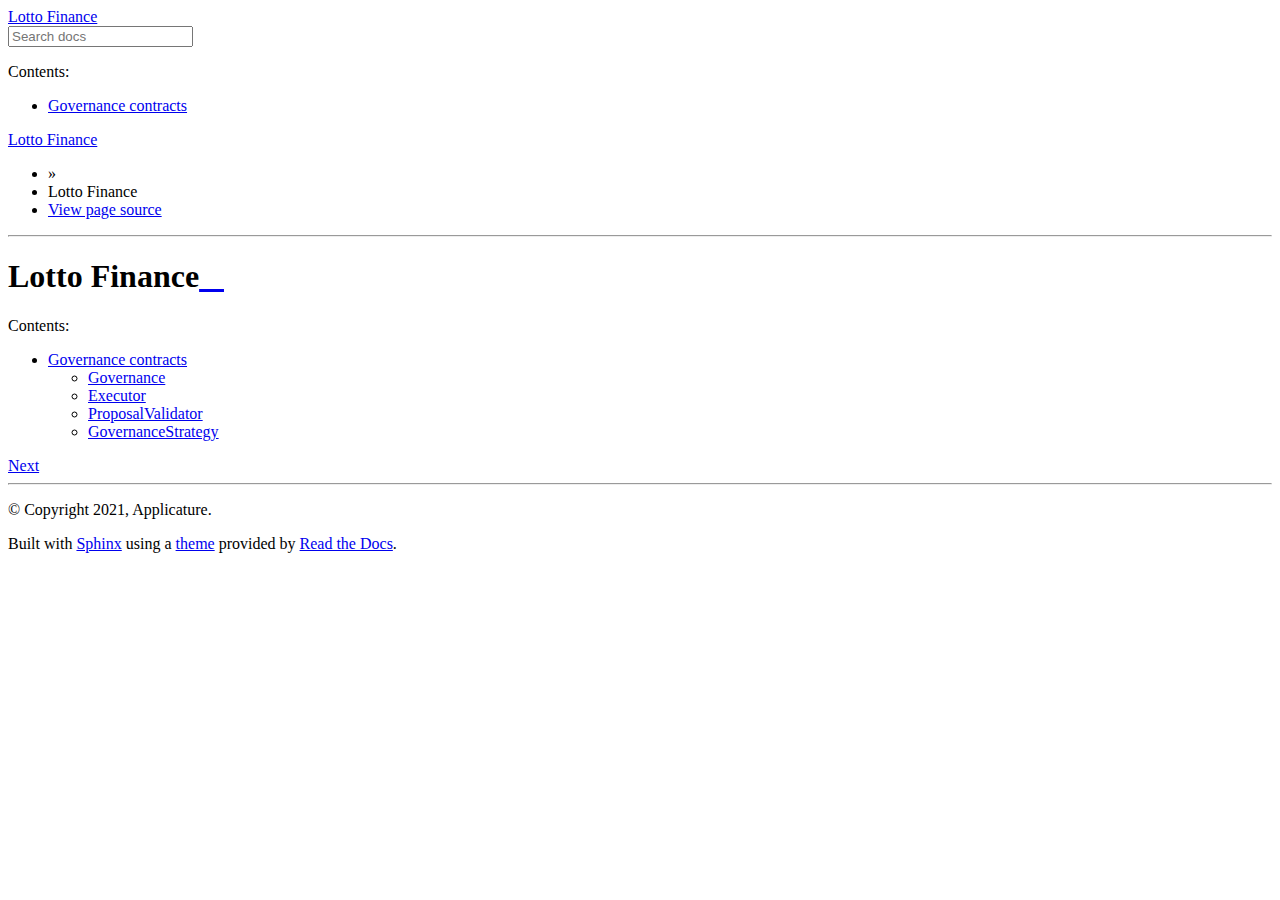
<file: index.html>
<!DOCTYPE html>
<html class="writer-html5" lang="en" >
<head>
  <meta charset="utf-8" /><meta name="generator" content="Docutils 0.17.1: http://docutils.sourceforge.net/" />

  <meta name="viewport" content="width=device-width, initial-scale=1.0" />
  <title>Lotto Finance &mdash; Lotto Finance  documentation</title>
      <link rel="stylesheet" href="https://github.com/tkhristina/docs/_static/pygments.css" type="text/css" />
      <link rel="stylesheet" href="https://github.com/tkhristina/docs/_static/css/theme.css" type="text/css" />
      <link rel="stylesheet" href="https://github.com/tkhristina/docs/_static/extraStyles.css" type="text/css" />
  <!--[if lt IE 9]>
    <script src="https://github.com/tkhristina/docs/_static/js/html5shiv.min.js"></script>
  <![endif]-->
  
        <script data-url_root="./" id="documentation_options" src="https://github.com/tkhristina/docs/_static/documentation_options.js"></script>
        <script src="https://github.com/tkhristina/docs/_static/jquery.js"></script>
        <script src="https://github.com/tkhristina/docs/_static/underscore.js"></script>
        <script src="https://github.com/tkhristina/docs/_static/doctools.js"></script>
    <script src="https://github.com/tkhristina/docs/_static/js/theme.js"></script>
    <link rel="index" title="Index" href="genindex.html" />
    <link rel="search" title="Search" href="search.html" />
    <link rel="next" title="Governance contracts" href="governance.html" /> 
</head>

<body class="wy-body-for-nav"> 
  <div class="wy-grid-for-nav">
    <nav data-toggle="wy-nav-shift" class="wy-nav-side">
      <div class="wy-side-scroll">
        <div class="wy-side-nav-search" >
            <a href="#" class="icon icon-home"> Lotto Finance
          </a>
<div role="search">
  <form id="rtd-search-form" class="wy-form" action="search.html" method="get">
    <input type="text" name="q" placeholder="Search docs" />
    <input type="hidden" name="check_keywords" value="yes" />
    <input type="hidden" name="area" value="default" />
  </form>
</div>
        </div><div class="wy-menu wy-menu-vertical" data-spy="affix" role="navigation" aria-label="Navigation menu">
              <p class="caption" role="heading"><span class="caption-text">Contents:</span></p>
<ul>
<li class="toctree-l1"><a class="reference internal" href="governance.html">Governance contracts</a></li>
</ul>

        </div>
      </div>
    </nav>

    <section data-toggle="wy-nav-shift" class="wy-nav-content-wrap"><nav class="wy-nav-top" aria-label="Mobile navigation menu" >
          <i data-toggle="wy-nav-top" class="fa fa-bars"></i>
          <a href="#">Lotto Finance</a>
      </nav>

      <div class="wy-nav-content">
        <div class="rst-content">
          <div role="navigation" aria-label="Page navigation">
  <ul class="wy-breadcrumbs">
      <li><a href="#" class="icon icon-home"></a> &raquo;</li>
      <li>Lotto Finance</li>
      <li class="wy-breadcrumbs-aside">
            <a href="_sources/index.rst.txt" rel="nofollow"> View page source</a>
      </li>
  </ul>
  <hr/>
</div>
          <div role="main" class="document" itemscope="itemscope" itemtype="http://schema.org/Article">
           <div itemprop="articleBody">
             
  <section id="lotto-finance">
<h1>Lotto Finance<a class="headerlink" href="#lotto-finance" title="Permalink to this headline"></a></h1>
<div class="toctree-wrapper compound">
<p class="caption" role="heading"><span class="caption-text">Contents:</span></p>
<ul>
<li class="toctree-l1"><a class="reference internal" href="governance.html">Governance contracts</a><ul>
<li class="toctree-l2"><a class="reference internal" href="governance.html#governance">Governance</a></li>
<li class="toctree-l2"><a class="reference internal" href="governance.html#executor">Executor</a></li>
<li class="toctree-l2"><a class="reference internal" href="governance.html#proposalvalidator">ProposalValidator</a></li>
<li class="toctree-l2"><a class="reference internal" href="governance.html#governancestrategy">GovernanceStrategy</a></li>
</ul>
</li>
</ul>
</div>
</section>


           </div>
          </div>
          <footer><div class="rst-footer-buttons" role="navigation" aria-label="Footer">
        <a href="governance.html" class="btn btn-neutral float-right" title="Governance contracts" accesskey="n" rel="next">Next <span class="fa fa-arrow-circle-right" aria-hidden="true"></span></a>
    </div>

  <hr/>

  <div role="contentinfo">
    <p>&#169; Copyright 2021, Applicature.</p>
  </div>

  Built with <a href="https://www.sphinx-doc.org/">Sphinx</a> using a
    <a href="https://github.com/readthedocs/sphinx_rtd_theme">theme</a>
    provided by <a href="https://readthedocs.org">Read the Docs</a>.
   

</footer>
        </div>
      </div>
    </section>
  </div>
  <script>
      jQuery(function () {
          SphinxRtdTheme.Navigation.enable(true);
      });
  </script> 

</body>
</html>
</file>
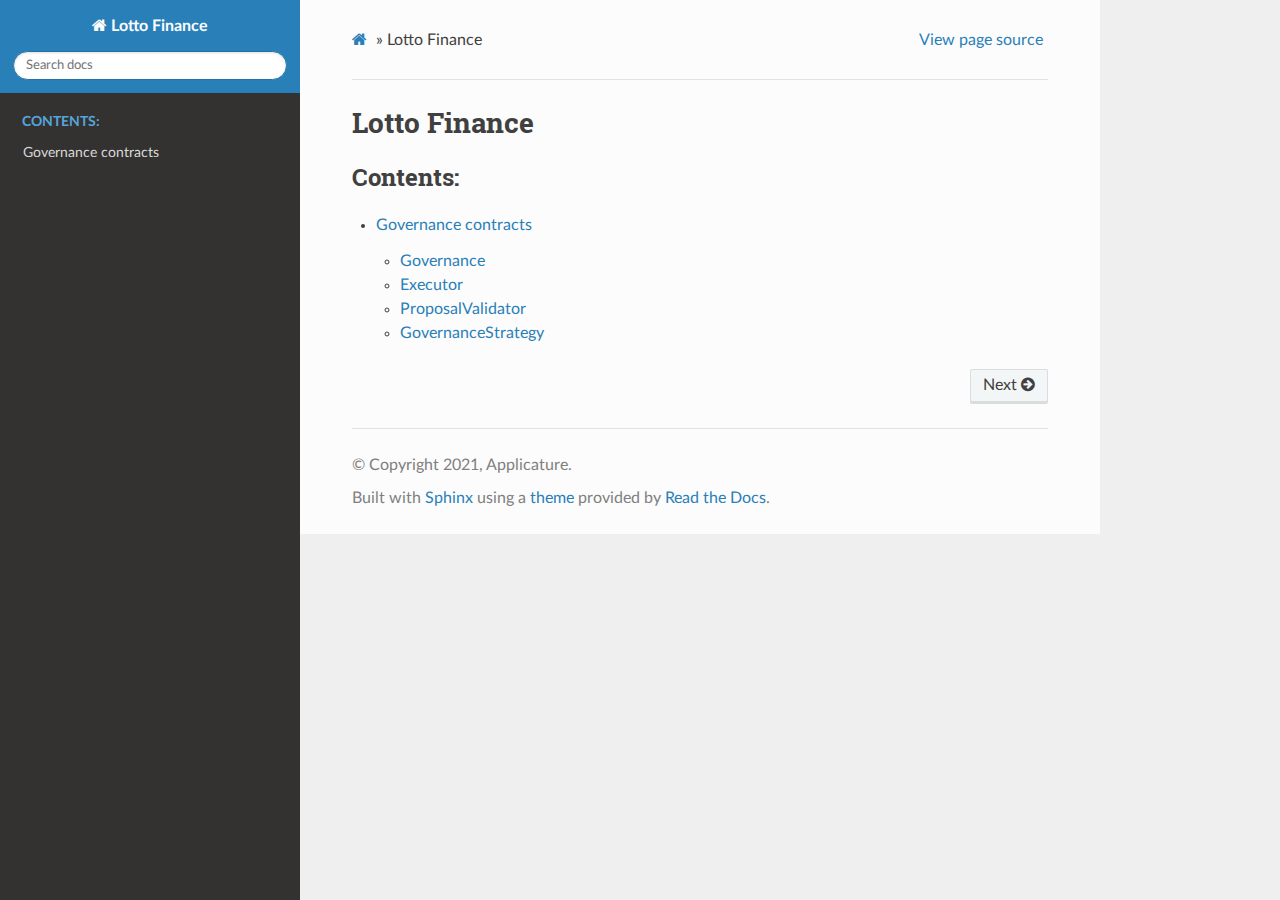
<file: docs/index.html>
<!DOCTYPE html>
<html class="writer-html5" lang="en">

<head>
    <meta charset="utf-8" />
    <meta name="generator" content="Docutils 0.17.1: http://docutils.sourceforge.net/" />

    <meta name="viewport" content="width=device-width, initial-scale=1.0" />
    <title>Lotto Finance &mdash; Lotto Finance documentation</title>
    <link rel="stylesheet" href="_static/pygments.css" type="text/css" />
    <link rel="stylesheet" href="_static/css/theme.css" type="text/css" />
    <link rel="stylesheet" href="_static/css/extraStyles.css" type="text/css" />
    <!--[if lt IE 9]>
    <script src="_static/js/html5shiv.min.js"></script>
  <![endif]-->

    <script data-url_root="./" id="documentation_options" src="_static/documentation_options.js"></script>
    <script src="_static/jquery.js"></script>
    <script src="_static/underscore.js"></script>
    <script src="_static/doctools.js"></script>
    <script src="_static/js/theme.js"></script>
    <link rel="index" title="Index" href="genindex.html" />
    <link rel="search" title="Search" href="search.html" />
    <link rel="next" title="Governance contracts" href="governance.html" />
</head>

<body class="wy-body-for-nav">
    <div class="wy-grid-for-nav">
        <nav data-toggle="wy-nav-shift" class="wy-nav-side">
            <div class="wy-side-scroll">
                <div class="wy-side-nav-search">
                    <a href="#" class="icon icon-home"> Lotto Finance
          </a>
                    <div role="search">
                        <form id="rtd-search-form" class="wy-form" action="search.html" method="get">
                            <input type="text" name="q" placeholder="Search docs" />
                            <input type="hidden" name="check_keywords" value="yes" />
                            <input type="hidden" name="area" value="default" />
                        </form>
                    </div>
                </div>
                <div class="wy-menu wy-menu-vertical" data-spy="affix" role="navigation" aria-label="Navigation menu">
                    <p class="caption" role="heading"><span class="caption-text">Contents:</span></p>
                    <ul>
                        <li class="toctree-l1"><a class="reference internal" href="governance.html">Governance contracts</a></li>
                    </ul>

                </div>
            </div>
        </nav>

        <section data-toggle="wy-nav-shift" class="wy-nav-content-wrap">
            <nav class="wy-nav-top" aria-label="Mobile navigation menu">
                <i data-toggle="wy-nav-top" class="fa fa-bars"></i>
                <a href="#">Lotto Finance</a>
            </nav>

            <div class="wy-nav-content">
                <div class="rst-content">
                    <div role="navigation" aria-label="Page navigation">
                        <ul class="wy-breadcrumbs">
                            <li>
                                <a href="#" class="icon icon-home"></a> &raquo;</li>
                            <li>Lotto Finance</li>
                            <li class="wy-breadcrumbs-aside">
                                <a href="_sources/index.rst.txt" rel="nofollow"> View page source</a>
                            </li>
                        </ul>
                        <hr/>
                    </div>
                    <div role="main" class="document" itemscope="itemscope" itemtype="http://schema.org/Article">
                        <div itemprop="articleBody">

                            <section id="lotto-finance">
                                <h1>Lotto Finance<a class="headerlink" href="#lotto-finance" title="Permalink to this headline"></a></h1>
                                <div class="toctree-wrapper compound">
                                    <p class="caption" role="heading"><span class="caption-text">Contents:</span></p>
                                    <ul>
                                        <li class="toctree-l1"><a class="reference internal" href="governance.html">Governance contracts</a>
                                            <ul>
                                                <li class="toctree-l2"><a class="reference internal" href="governance.html#governance">Governance</a></li>
                                                <li class="toctree-l2"><a class="reference internal" href="governance.html#executor">Executor</a></li>
                                                <li class="toctree-l2"><a class="reference internal" href="governance.html#proposalvalidator">ProposalValidator</a></li>
                                                <li class="toctree-l2"><a class="reference internal" href="governance.html#governancestrategy">GovernanceStrategy</a></li>
                                            </ul>
                                        </li>
                                    </ul>
                                </div>
                            </section>


                        </div>
                    </div>
                    <footer>
                        <div class="rst-footer-buttons" role="navigation" aria-label="Footer">
                            <a href="governance.html" class="btn btn-neutral float-right" title="Governance contracts" accesskey="n" rel="next">Next <span class="fa fa-arrow-circle-right" aria-hidden="true"></span></a>
                        </div>

                        <hr/>

                        <div role="contentinfo">
                            <p>&#169; Copyright 2021, Applicature.</p>
                        </div>

                        Built with <a href="https://www.sphinx-doc.org/">Sphinx</a> using a
                        <a href="https://github.com/readthedocs/sphinx_rtd_theme">theme</a> provided by <a href="https://readthedocs.org">Read the Docs</a>.


                    </footer>
                </div>
            </div>
        </section>
    </div>
    <script>
        jQuery(function() {
            SphinxRtdTheme.Navigation.enable(true);
        });
    </script>

</body>

</html>
</file>
<file: docs/_static/pygments.css>
pre { line-height: 125%; }
td.linenos .normal { color: inherit; background-color: transparent; padding-left: 5px; padding-right: 5px; }
span.linenos { color: inherit; background-color: transparent; padding-left: 5px; padding-right: 5px; }
td.linenos .special { color: #000000; background-color: #ffffc0; padding-left: 5px; padding-right: 5px; }
span.linenos.special { color: #000000; background-color: #ffffc0; padding-left: 5px; padding-right: 5px; }
.highlight .hll { background-color: #ffffcc }
.highlight { background: #f8f8f8; }
.highlight .c { color: #408080; font-style: italic } /* Comment */
.highlight .err { border: 1px solid #FF0000 } /* Error */
.highlight .k { color: #008000; font-weight: bold } /* Keyword */
.highlight .o { color: #666666 } /* Operator */
.highlight .ch { color: #408080; font-style: italic } /* Comment.Hashbang */
.highlight .cm { color: #408080; font-style: italic } /* Comment.Multiline */
.highlight .cp { color: #BC7A00 } /* Comment.Preproc */
.highlight .cpf { color: #408080; font-style: italic } /* Comment.PreprocFile */
.highlight .c1 { color: #408080; font-style: italic } /* Comment.Single */
.highlight .cs { color: #408080; font-style: italic } /* Comment.Special */
.highlight .gd { color: #A00000 } /* Generic.Deleted */
.highlight .ge { font-style: italic } /* Generic.Emph */
.highlight .gr { color: #FF0000 } /* Generic.Error */
.highlight .gh { color: #000080; font-weight: bold } /* Generic.Heading */
.highlight .gi { color: #00A000 } /* Generic.Inserted */
.highlight .go { color: #888888 } /* Generic.Output */
.highlight .gp { color: #000080; font-weight: bold } /* Generic.Prompt */
.highlight .gs { font-weight: bold } /* Generic.Strong */
.highlight .gu { color: #800080; font-weight: bold } /* Generic.Subheading */
.highlight .gt { color: #0044DD } /* Generic.Traceback */
.highlight .kc { color: #008000; font-weight: bold } /* Keyword.Constant */
.highlight .kd { color: #008000; font-weight: bold } /* Keyword.Declaration */
.highlight .kn { color: #008000; font-weight: bold } /* Keyword.Namespace */
.highlight .kp { color: #008000 } /* Keyword.Pseudo */
.highlight .kr { color: #008000; font-weight: bold } /* Keyword.Reserved */
.highlight .kt { color: #B00040 } /* Keyword.Type */
.highlight .m { color: #666666 } /* Literal.Number */
.highlight .s { color: #BA2121 } /* Literal.String */
.highlight .na { color: #7D9029 } /* Name.Attribute */
.highlight .nb { color: #008000 } /* Name.Builtin */
.highlight .nc { color: #0000FF; font-weight: bold } /* Name.Class */
.highlight .no { color: #880000 } /* Name.Constant */
.highlight .nd { color: #AA22FF } /* Name.Decorator */
.highlight .ni { color: #999999; font-weight: bold } /* Name.Entity */
.highlight .ne { color: #D2413A; font-weight: bold } /* Name.Exception */
.highlight .nf { color: #0000FF } /* Name.Function */
.highlight .nl { color: #A0A000 } /* Name.Label */
.highlight .nn { color: #0000FF; font-weight: bold } /* Name.Namespace */
.highlight .nt { color: #008000; font-weight: bold } /* Name.Tag */
.highlight .nv { color: #19177C } /* Name.Variable */
.highlight .ow { color: #AA22FF; font-weight: bold } /* Operator.Word */
.highlight .w { color: #bbbbbb } /* Text.Whitespace */
.highlight .mb { color: #666666 } /* Literal.Number.Bin */
.highlight .mf { color: #666666 } /* Literal.Number.Float */
.highlight .mh { color: #666666 } /* Literal.Number.Hex */
.highlight .mi { color: #666666 } /* Literal.Number.Integer */
.highlight .mo { color: #666666 } /* Literal.Number.Oct */
.highlight .sa { color: #BA2121 } /* Literal.String.Affix */
.highlight .sb { color: #BA2121 } /* Literal.String.Backtick */
.highlight .sc { color: #BA2121 } /* Literal.String.Char */
.highlight .dl { color: #BA2121 } /* Literal.String.Delimiter */
.highlight .sd { color: #BA2121; font-style: italic } /* Literal.String.Doc */
.highlight .s2 { color: #BA2121 } /* Literal.String.Double */
.highlight .se { color: #BB6622; font-weight: bold } /* Literal.String.Escape */
.highlight .sh { color: #BA2121 } /* Literal.String.Heredoc */
.highlight .si { color: #BB6688; font-weight: bold } /* Literal.String.Interpol */
.highlight .sx { color: #008000 } /* Literal.String.Other */
.highlight .sr { color: #BB6688 } /* Literal.String.Regex */
.highlight .s1 { color: #BA2121 } /* Literal.String.Single */
.highlight .ss { color: #19177C } /* Literal.String.Symbol */
.highlight .bp { color: #008000 } /* Name.Builtin.Pseudo */
.highlight .fm { color: #0000FF } /* Name.Function.Magic */
.highlight .vc { color: #19177C } /* Name.Variable.Class */
.highlight .vg { color: #19177C } /* Name.Variable.Global */
.highlight .vi { color: #19177C } /* Name.Variable.Instance */
.highlight .vm { color: #19177C } /* Name.Variable.Magic */
.highlight .il { color: #666666 } /* Literal.Number.Integer.Long */
</file>
<file: docs/_static/css/theme.css>
html{box-sizing:border-box}*,:after,:before{box-sizing:inherit}article,aside,details,figcaption,figure,footer,header,hgroup,nav,section{display:block}audio,canvas,video{display:inline-block;*display:inline;*zoom:1}[hidden],audio:not([controls]){display:none}*{-webkit-box-sizing:border-box;-moz-box-sizing:border-box;box-sizing:border-box}html{font-size:100%;-webkit-text-size-adjust:100%;-ms-text-size-adjust:100%}body{margin:0}a:active,a:hover{outline:0}abbr[title]{border-bottom:1px dotted}b,strong{font-weight:700}blockquote{margin:0}dfn{font-style:italic}ins{background:#ff9;text-decoration:none}ins,mark{color:#000}mark{background:#ff0;font-style:italic;font-weight:700}.rst-content code,.rst-content tt,code,kbd,pre,samp{font-family:monospace,serif;_font-family:courier new,monospace;font-size:1em}pre{white-space:pre}q{quotes:none}q:after,q:before{content:"";content:none}small{font-size:85%}sub,sup{font-size:75%;line-height:0;position:relative;vertical-align:baseline}sup{top:-.5em}sub{bottom:-.25em}dl,ol,ul{margin:0;padding:0;list-style:none;list-style-image:none}li{list-style:none}dd{margin:0}img{border:0;-ms-interpolation-mode:bicubic;vertical-align:middle;max-width:100%}svg:not(:root){overflow:hidden}figure,form{margin:0}label{cursor:pointer}button,input,select,textarea{font-size:100%;margin:0;vertical-align:baseline;*vertical-align:middle}button,input{line-height:normal}button,input[type=button],input[type=reset],input[type=submit]{cursor:pointer;-webkit-appearance:button;*overflow:visible}button[disabled],input[disabled]{cursor:default}input[type=search]{-webkit-appearance:textfield;-moz-box-sizing:content-box;-webkit-box-sizing:content-box;box-sizing:content-box}textarea{resize:vertical}table{border-collapse:collapse;border-spacing:0}td{vertical-align:top}.chromeframe{margin:.2em 0;background:#ccc;color:#000;padding:.2em 0}.ir{display:block;border:0;text-indent:-999em;overflow:hidden;background-color:transparent;background-repeat:no-repeat;text-align:left;direction:ltr;*line-height:0}.ir br{display:none}.hidden{display:none!important;visibility:hidden}.visuallyhidden{border:0;clip:rect(0 0 0 0);height:1px;margin:-1px;overflow:hidden;padding:0;position:absolute;width:1px}.visuallyhidden.focusable:active,.visuallyhidden.focusable:focus{clip:auto;height:auto;margin:0;overflow:visible;position:static;width:auto}.invisible{visibility:hidden}.relative{position:relative}big,small{font-size:100%}@media print{body,html,section{background:none!important}*{box-shadow:none!important;text-shadow:none!important;filter:none!important;-ms-filter:none!important}a,a:visited{text-decoration:underline}.ir a:after,a[href^="#"]:after,a[href^="javascript:"]:after{content:""}blockquote,pre{page-break-inside:avoid}thead{display:table-header-group}img,tr{page-break-inside:avoid}img{max-width:100%!important}@page{margin:.5cm}.rst-content .toctree-wrapper>p.caption,h2,h3,p{orphans:3;widows:3}.rst-content .toctree-wrapper>p.caption,h2,h3{page-break-after:avoid}}.btn,.fa:before,.icon:before,.rst-content .admonition,.rst-content .admonition-title:before,.rst-content .admonition-todo,.rst-content .attention,.rst-content .caution,.rst-content .code-block-caption .headerlink:before,.rst-content .danger,.rst-content .eqno .headerlink:before,.rst-content .error,.rst-content .hint,.rst-content .important,.rst-content .note,.rst-content .seealso,.rst-content .tip,.rst-content .warning,.rst-content code.download span:first-child:before,.rst-content dl dt .headerlink:before,.rst-content h1 .headerlink:before,.rst-content h2 .headerlink:before,.rst-content h3 .headerlink:before,.rst-content h4 .headerlink:before,.rst-content h5 .headerlink:before,.rst-content h6 .headerlink:before,.rst-content p.caption .headerlink:before,.rst-content p .headerlink:before,.rst-content table>caption .headerlink:before,.rst-content tt.download span:first-child:before,.wy-alert,.wy-dropdown .caret:before,.wy-inline-validate.wy-inline-validate-danger .wy-input-context:before,.wy-inline-validate.wy-inline-validate-info .wy-input-context:before,.wy-inline-validate.wy-inline-validate-success .wy-input-context:before,.wy-inline-validate.wy-inline-validate-warning .wy-input-context:before,.wy-menu-vertical li.current>a,.wy-menu-vertical li.current>a button.toctree-expand:before,.wy-menu-vertical li.on a,.wy-menu-vertical li.on a button.toctree-expand:before,.wy-menu-vertical li button.toctree-expand:before,.wy-nav-top a,.wy-side-nav-search .wy-dropdown>a,.wy-side-nav-search>a,input[type=color],input[type=date],input[type=datetime-local],input[type=datetime],input[type=email],input[type=month],input[type=number],input[type=password],input[type=search],input[type=tel],input[type=text],input[type=time],input[type=url],input[type=week],select,textarea{-webkit-font-smoothing:antialiased}.clearfix{*zoom:1}.clearfix:after,.clearfix:before{display:table;content:""}.clearfix:after{clear:both}/*!
 *  Font Awesome 4.7.0 by @davegandy - http://fontawesome.io - @fontawesome
 *  License - http://fontawesome.io/license (Font: SIL OFL 1.1, CSS: MIT License)
 */@font-face{font-family:FontAwesome;src:url(fonts/fontawesome-webfont.eot?674f50d287a8c48dc19ba404d20fe713);src:url(fonts/fontawesome-webfont.eot?674f50d287a8c48dc19ba404d20fe713?#iefix&v=4.7.0) format("embedded-opentype"),url(fonts/fontawesome-webfont.woff2?af7ae505a9eed503f8b8e6982036873e) format("woff2"),url(fonts/fontawesome-webfont.woff?fee66e712a8a08eef5805a46892932ad) format("woff"),url(fonts/fontawesome-webfont.ttf?b06871f281fee6b241d60582ae9369b9) format("truetype"),url(fonts/fontawesome-webfont.svg?912ec66d7572ff821749319396470bde#fontawesomeregular) format("svg");font-weight:400;font-style:normal}.fa,.icon,.rst-content .admonition-title,.rst-content .code-block-caption .headerlink,.rst-content .eqno .headerlink,.rst-content code.download span:first-child,.rst-content dl dt .headerlink,.rst-content h1 .headerlink,.rst-content h2 .headerlink,.rst-content h3 .headerlink,.rst-content h4 .headerlink,.rst-content h5 .headerlink,.rst-content h6 .headerlink,.rst-content p.caption .headerlink,.rst-content p .headerlink,.rst-content table>caption .headerlink,.rst-content tt.download span:first-child,.wy-menu-vertical li.current>a button.toctree-expand,.wy-menu-vertical li.on a button.toctree-expand,.wy-menu-vertical li button.toctree-expand{display:inline-block;font:normal normal normal 14px/1 FontAwesome;font-size:inherit;text-rendering:auto;-webkit-font-smoothing:antialiased;-moz-osx-font-smoothing:grayscale}.fa-lg{font-size:1.33333em;line-height:.75em;vertical-align:-15%}.fa-2x{font-size:2em}.fa-3x{font-size:3em}.fa-4x{font-size:4em}.fa-5x{font-size:5em}.fa-fw{width:1.28571em;text-align:center}.fa-ul{padding-left:0;margin-left:2.14286em;list-style-type:none}.fa-ul>li{position:relative}.fa-li{position:absolute;left:-2.14286em;width:2.14286em;top:.14286em;text-align:center}.fa-li.fa-lg{left:-1.85714em}.fa-border{padding:.2em .25em .15em;border:.08em solid #eee;border-radius:.1em}.fa-pull-left{float:left}.fa-pull-right{float:right}.fa-pull-left.icon,.fa.fa-pull-left,.rst-content .code-block-caption .fa-pull-left.headerlink,.rst-content .eqno .fa-pull-left.headerlink,.rst-content .fa-pull-left.admonition-title,.rst-content code.download span.fa-pull-left:first-child,.rst-content dl dt .fa-pull-left.headerlink,.rst-content h1 .fa-pull-left.headerlink,.rst-content h2 .fa-pull-left.headerlink,.rst-content h3 .fa-pull-left.headerlink,.rst-content h4 .fa-pull-left.headerlink,.rst-content h5 .fa-pull-left.headerlink,.rst-content h6 .fa-pull-left.headerlink,.rst-content p .fa-pull-left.headerlink,.rst-content table>caption .fa-pull-left.headerlink,.rst-content tt.download span.fa-pull-left:first-child,.wy-menu-vertical li.current>a button.fa-pull-left.toctree-expand,.wy-menu-vertical li.on a button.fa-pull-left.toctree-expand,.wy-menu-vertical li button.fa-pull-left.toctree-expand{margin-right:.3em}.fa-pull-right.icon,.fa.fa-pull-right,.rst-content .code-block-caption .fa-pull-right.headerlink,.rst-content .eqno .fa-pull-right.headerlink,.rst-content .fa-pull-right.admonition-title,.rst-content code.download span.fa-pull-right:first-child,.rst-content dl dt .fa-pull-right.headerlink,.rst-content h1 .fa-pull-right.headerlink,.rst-content h2 .fa-pull-right.headerlink,.rst-content h3 .fa-pull-right.headerlink,.rst-content h4 .fa-pull-right.headerlink,.rst-content h5 .fa-pull-right.headerlink,.rst-content h6 .fa-pull-right.headerlink,.rst-content p .fa-pull-right.headerlink,.rst-content table>caption .fa-pull-right.headerlink,.rst-content tt.download span.fa-pull-right:first-child,.wy-menu-vertical li.current>a button.fa-pull-right.toctree-expand,.wy-menu-vertical li.on a button.fa-pull-right.toctree-expand,.wy-menu-vertical li button.fa-pull-right.toctree-expand{margin-left:.3em}.pull-right{float:right}.pull-left{float:left}.fa.pull-left,.pull-left.icon,.rst-content .code-block-caption .pull-left.headerlink,.rst-content .eqno .pull-left.headerlink,.rst-content .pull-left.admonition-title,.rst-content code.download span.pull-left:first-child,.rst-content dl dt .pull-left.headerlink,.rst-content h1 .pull-left.headerlink,.rst-content h2 .pull-left.headerlink,.rst-content h3 .pull-left.headerlink,.rst-content h4 .pull-left.headerlink,.rst-content h5 .pull-left.headerlink,.rst-content h6 .pull-left.headerlink,.rst-content p .pull-left.headerlink,.rst-content table>caption .pull-left.headerlink,.rst-content tt.download span.pull-left:first-child,.wy-menu-vertical li.current>a button.pull-left.toctree-expand,.wy-menu-vertical li.on a button.pull-left.toctree-expand,.wy-menu-vertical li button.pull-left.toctree-expand{margin-right:.3em}.fa.pull-right,.pull-right.icon,.rst-content .code-block-caption .pull-right.headerlink,.rst-content .eqno .pull-right.headerlink,.rst-content .pull-right.admonition-title,.rst-content code.download span.pull-right:first-child,.rst-content dl dt .pull-right.headerlink,.rst-content h1 .pull-right.headerlink,.rst-content h2 .pull-right.headerlink,.rst-content h3 .pull-right.headerlink,.rst-content h4 .pull-right.headerlink,.rst-content h5 .pull-right.headerlink,.rst-content h6 .pull-right.headerlink,.rst-content p .pull-right.headerlink,.rst-content table>caption .pull-right.headerlink,.rst-content tt.download span.pull-right:first-child,.wy-menu-vertical li.current>a button.pull-right.toctree-expand,.wy-menu-vertical li.on a button.pull-right.toctree-expand,.wy-menu-vertical li button.pull-right.toctree-expand{margin-left:.3em}.fa-spin{-webkit-animation:fa-spin 2s linear infinite;animation:fa-spin 2s linear infinite}.fa-pulse{-webkit-animation:fa-spin 1s steps(8) infinite;animation:fa-spin 1s steps(8) infinite}@-webkit-keyframes fa-spin{0%{-webkit-transform:rotate(0deg);transform:rotate(0deg)}to{-webkit-transform:rotate(359deg);transform:rotate(359deg)}}@keyframes fa-spin{0%{-webkit-transform:rotate(0deg);transform:rotate(0deg)}to{-webkit-transform:rotate(359deg);transform:rotate(359deg)}}.fa-rotate-90{-ms-filter:"progid:DXImageTransform.Microsoft.BasicImage(rotation=1)";-webkit-transform:rotate(90deg);-ms-transform:rotate(90deg);transform:rotate(90deg)}.fa-rotate-180{-ms-filter:"progid:DXImageTransform.Microsoft.BasicImage(rotation=2)";-webkit-transform:rotate(180deg);-ms-transform:rotate(180deg);transform:rotate(180deg)}.fa-rotate-270{-ms-filter:"progid:DXImageTransform.Microsoft.BasicImage(rotation=3)";-webkit-transform:rotate(270deg);-ms-transform:rotate(270deg);transform:rotate(270deg)}.fa-flip-horizontal{-ms-filter:"progid:DXImageTransform.Microsoft.BasicImage(rotation=0, mirror=1)";-webkit-transform:scaleX(-1);-ms-transform:scaleX(-1);transform:scaleX(-1)}.fa-flip-vertical{-ms-filter:"progid:DXImageTransform.Microsoft.BasicImage(rotation=2, mirror=1)";-webkit-transform:scaleY(-1);-ms-transform:scaleY(-1);transform:scaleY(-1)}:root .fa-flip-horizontal,:root .fa-flip-vertical,:root .fa-rotate-90,:root .fa-rotate-180,:root .fa-rotate-270{filter:none}.fa-stack{position:relative;display:inline-block;width:2em;height:2em;line-height:2em;vertical-align:middle}.fa-stack-1x,.fa-stack-2x{position:absolute;left:0;width:100%;text-align:center}.fa-stack-1x{line-height:inherit}.fa-stack-2x{font-size:2em}.fa-inverse{color:#fff}.fa-glass:before{content:""}.fa-music:before{content:""}.fa-search:before,.icon-search:before{content:""}.fa-envelope-o:before{content:""}.fa-heart:before{content:""}.fa-star:before{content:""}.fa-star-o:before{content:""}.fa-user:before{content:""}.fa-film:before{content:""}.fa-th-large:before{content:""}.fa-th:before{content:""}.fa-th-list:before{content:""}.fa-check:before{content:""}.fa-close:before,.fa-remove:before,.fa-times:before{content:""}.fa-search-plus:before{content:""}.fa-search-minus:before{content:""}.fa-power-off:before{content:""}.fa-signal:before{content:""}.fa-cog:before,.fa-gear:before{content:""}.fa-trash-o:before{content:""}.fa-home:before,.icon-home:before{content:""}.fa-file-o:before{content:""}.fa-clock-o:before{content:""}.fa-road:before{content:""}.fa-download:before,.rst-content code.download span:first-child:before,.rst-content tt.download span:first-child:before{content:""}.fa-arrow-circle-o-down:before{content:""}.fa-arrow-circle-o-up:before{content:""}.fa-inbox:before{content:""}.fa-play-circle-o:before{content:""}.fa-repeat:before,.fa-rotate-right:before{content:""}.fa-refresh:before{content:""}.fa-list-alt:before{content:""}.fa-lock:before{content:""}.fa-flag:before{content:""}.fa-headphones:before{content:""}.fa-volume-off:before{content:""}.fa-volume-down:before{content:""}.fa-volume-up:before{content:""}.fa-qrcode:before{content:""}.fa-barcode:before{content:""}.fa-tag:before{content:""}.fa-tags:before{content:""}.fa-book:before,.icon-book:before{content:""}.fa-bookmark:before{content:""}.fa-print:before{content:""}.fa-camera:before{content:""}.fa-font:before{content:""}.fa-bold:before{content:""}.fa-italic:before{content:""}.fa-text-height:before{content:""}.fa-text-width:before{content:""}.fa-align-left:before{content:""}.fa-align-center:before{content:""}.fa-align-right:before{content:""}.fa-align-justify:before{content:""}.fa-list:before{content:""}.fa-dedent:before,.fa-outdent:before{content:""}.fa-indent:before{content:""}.fa-video-camera:before{content:""}.fa-image:before,.fa-photo:before,.fa-picture-o:before{content:""}.fa-pencil:before{content:""}.fa-map-marker:before{content:""}.fa-adjust:before{content:""}.fa-tint:before{content:""}.fa-edit:before,.fa-pencil-square-o:before{content:""}.fa-share-square-o:before{content:""}.fa-check-square-o:before{content:""}.fa-arrows:before{content:""}.fa-step-backward:before{content:""}.fa-fast-backward:before{content:""}.fa-backward:before{content:""}.fa-play:before{content:""}.fa-pause:before{content:""}.fa-stop:before{content:""}.fa-forward:before{content:""}.fa-fast-forward:before{content:""}.fa-step-forward:before{content:""}.fa-eject:before{content:""}.fa-chevron-left:before{content:""}.fa-chevron-right:before{content:""}.fa-plus-circle:before{content:""}.fa-minus-circle:before{content:""}.fa-times-circle:before,.wy-inline-validate.wy-inline-validate-danger .wy-input-context:before{content:""}.fa-check-circle:before,.wy-inline-validate.wy-inline-validate-success .wy-input-context:before{content:""}.fa-question-circle:before{content:""}.fa-info-circle:before{content:""}.fa-crosshairs:before{content:""}.fa-times-circle-o:before{content:""}.fa-check-circle-o:before{content:""}.fa-ban:before{content:""}.fa-arrow-left:before{content:""}.fa-arrow-right:before{content:""}.fa-arrow-up:before{content:""}.fa-arrow-down:before{content:""}.fa-mail-forward:before,.fa-share:before{content:""}.fa-expand:before{content:""}.fa-compress:before{content:""}.fa-plus:before{content:""}.fa-minus:before{content:""}.fa-asterisk:before{content:""}.fa-exclamation-circle:before,.rst-content .admonition-title:before,.wy-inline-validate.wy-inline-validate-info .wy-input-context:before,.wy-inline-validate.wy-inline-validate-warning .wy-input-context:before{content:""}.fa-gift:before{content:""}.fa-leaf:before{content:""}.fa-fire:before,.icon-fire:before{content:""}.fa-eye:before{content:""}.fa-eye-slash:before{content:""}.fa-exclamation-triangle:before,.fa-warning:before{content:""}.fa-plane:before{content:""}.fa-calendar:before{content:""}.fa-random:before{content:""}.fa-comment:before{content:""}.fa-magnet:before{content:""}.fa-chevron-up:before{content:""}.fa-chevron-down:before{content:""}.fa-retweet:before{content:""}.fa-shopping-cart:before{content:""}.fa-folder:before{content:""}.fa-folder-open:before{content:""}.fa-arrows-v:before{content:""}.fa-arrows-h:before{content:""}.fa-bar-chart-o:before,.fa-bar-chart:before{content:""}.fa-twitter-square:before{content:""}.fa-facebook-square:before{content:""}.fa-camera-retro:before{content:""}.fa-key:before{content:""}.fa-cogs:before,.fa-gears:before{content:""}.fa-comments:before{content:""}.fa-thumbs-o-up:before{content:""}.fa-thumbs-o-down:before{content:""}.fa-star-half:before{content:""}.fa-heart-o:before{content:""}.fa-sign-out:before{content:""}.fa-linkedin-square:before{content:""}.fa-thumb-tack:before{content:""}.fa-external-link:before{content:""}.fa-sign-in:before{content:""}.fa-trophy:before{content:""}.fa-github-square:before{content:""}.fa-upload:before{content:""}.fa-lemon-o:before{content:""}.fa-phone:before{content:""}.fa-square-o:before{content:""}.fa-bookmark-o:before{content:""}.fa-phone-square:before{content:""}.fa-twitter:before{content:""}.fa-facebook-f:before,.fa-facebook:before{content:""}.fa-github:before,.icon-github:before{content:""}.fa-unlock:before{content:""}.fa-credit-card:before{content:""}.fa-feed:before,.fa-rss:before{content:""}.fa-hdd-o:before{content:""}.fa-bullhorn:before{content:""}.fa-bell:before{content:""}.fa-certificate:before{content:""}.fa-hand-o-right:before{content:""}.fa-hand-o-left:before{content:""}.fa-hand-o-up:before{content:""}.fa-hand-o-down:before{content:""}.fa-arrow-circle-left:before,.icon-circle-arrow-left:before{content:""}.fa-arrow-circle-right:before,.icon-circle-arrow-right:before{content:""}.fa-arrow-circle-up:before{content:""}.fa-arrow-circle-down:before{content:""}.fa-globe:before{content:""}.fa-wrench:before{content:""}.fa-tasks:before{content:""}.fa-filter:before{content:""}.fa-briefcase:before{content:""}.fa-arrows-alt:before{content:""}.fa-group:before,.fa-users:before{content:""}.fa-chain:before,.fa-link:before,.icon-link:before{content:""}.fa-cloud:before{content:""}.fa-flask:before{content:""}.fa-cut:before,.fa-scissors:before{content:""}.fa-copy:before,.fa-files-o:before{content:""}.fa-paperclip:before{content:""}.fa-floppy-o:before,.fa-save:before{content:""}.fa-square:before{content:""}.fa-bars:before,.fa-navicon:before,.fa-reorder:before{content:""}.fa-list-ul:before{content:""}.fa-list-ol:before{content:""}.fa-strikethrough:before{content:""}.fa-underline:before{content:""}.fa-table:before{content:""}.fa-magic:before{content:""}.fa-truck:before{content:""}.fa-pinterest:before{content:""}.fa-pinterest-square:before{content:""}.fa-google-plus-square:before{content:""}.fa-google-plus:before{content:""}.fa-money:before{content:""}.fa-caret-down:before,.icon-caret-down:before,.wy-dropdown .caret:before{content:""}.fa-caret-up:before{content:""}.fa-caret-left:before{content:""}.fa-caret-right:before{content:""}.fa-columns:before{content:""}.fa-sort:before,.fa-unsorted:before{content:""}.fa-sort-desc:before,.fa-sort-down:before{content:""}.fa-sort-asc:before,.fa-sort-up:before{content:""}.fa-envelope:before{content:""}.fa-linkedin:before{content:""}.fa-rotate-left:before,.fa-undo:before{content:""}.fa-gavel:before,.fa-legal:before{content:""}.fa-dashboard:before,.fa-tachometer:before{content:""}.fa-comment-o:before{content:""}.fa-comments-o:before{content:""}.fa-bolt:before,.fa-flash:before{content:""}.fa-sitemap:before{content:""}.fa-umbrella:before{content:""}.fa-clipboard:before,.fa-paste:before{content:""}.fa-lightbulb-o:before{content:""}.fa-exchange:before{content:""}.fa-cloud-download:before{content:""}.fa-cloud-upload:before{content:""}.fa-user-md:before{content:""}.fa-stethoscope:before{content:""}.fa-suitcase:before{content:""}.fa-bell-o:before{content:""}.fa-coffee:before{content:""}.fa-cutlery:before{content:""}.fa-file-text-o:before{content:""}.fa-building-o:before{content:""}.fa-hospital-o:before{content:""}.fa-ambulance:before{content:""}.fa-medkit:before{content:""}.fa-fighter-jet:before{content:""}.fa-beer:before{content:""}.fa-h-square:before{content:""}.fa-plus-square:before{content:""}.fa-angle-double-left:before{content:""}.fa-angle-double-right:before{content:""}.fa-angle-double-up:before{content:""}.fa-angle-double-down:before{content:""}.fa-angle-left:before{content:""}.fa-angle-right:before{content:""}.fa-angle-up:before{content:""}.fa-angle-down:before{content:""}.fa-desktop:before{content:""}.fa-laptop:before{content:""}.fa-tablet:before{content:""}.fa-mobile-phone:before,.fa-mobile:before{content:""}.fa-circle-o:before{content:""}.fa-quote-left:before{content:""}.fa-quote-right:before{content:""}.fa-spinner:before{content:""}.fa-circle:before{content:""}.fa-mail-reply:before,.fa-reply:before{content:""}.fa-github-alt:before{content:""}.fa-folder-o:before{content:""}.fa-folder-open-o:before{content:""}.fa-smile-o:before{content:""}.fa-frown-o:before{content:""}.fa-meh-o:before{content:""}.fa-gamepad:before{content:""}.fa-keyboard-o:before{content:""}.fa-flag-o:before{content:""}.fa-flag-checkered:before{content:""}.fa-terminal:before{content:""}.fa-code:before{content:""}.fa-mail-reply-all:before,.fa-reply-all:before{content:""}.fa-star-half-empty:before,.fa-star-half-full:before,.fa-star-half-o:before{content:""}.fa-location-arrow:before{content:""}.fa-crop:before{content:""}.fa-code-fork:before{content:""}.fa-chain-broken:before,.fa-unlink:before{content:""}.fa-question:before{content:""}.fa-info:before{content:""}.fa-exclamation:before{content:""}.fa-superscript:before{content:""}.fa-subscript:before{content:""}.fa-eraser:before{content:""}.fa-puzzle-piece:before{content:""}.fa-microphone:before{content:""}.fa-microphone-slash:before{content:""}.fa-shield:before{content:""}.fa-calendar-o:before{content:""}.fa-fire-extinguisher:before{content:""}.fa-rocket:before{content:""}.fa-maxcdn:before{content:""}.fa-chevron-circle-left:before{content:""}.fa-chevron-circle-right:before{content:""}.fa-chevron-circle-up:before{content:""}.fa-chevron-circle-down:before{content:""}.fa-html5:before{content:""}.fa-css3:before{content:""}.fa-anchor:before{content:""}.fa-unlock-alt:before{content:""}.fa-bullseye:before{content:""}.fa-ellipsis-h:before{content:""}.fa-ellipsis-v:before{content:""}.fa-rss-square:before{content:""}.fa-play-circle:before{content:""}.fa-ticket:before{content:""}.fa-minus-square:before{content:""}.fa-minus-square-o:before,.wy-menu-vertical li.current>a button.toctree-expand:before,.wy-menu-vertical li.on a button.toctree-expand:before{content:""}.fa-level-up:before{content:""}.fa-level-down:before{content:""}.fa-check-square:before{content:""}.fa-pencil-square:before{content:""}.fa-external-link-square:before{content:""}.fa-share-square:before{content:""}.fa-compass:before{content:""}.fa-caret-square-o-down:before,.fa-toggle-down:before{content:""}.fa-caret-square-o-up:before,.fa-toggle-up:before{content:""}.fa-caret-square-o-right:before,.fa-toggle-right:before{content:""}.fa-eur:before,.fa-euro:before{content:""}.fa-gbp:before{content:""}.fa-dollar:before,.fa-usd:before{content:""}.fa-inr:before,.fa-rupee:before{content:""}.fa-cny:before,.fa-jpy:before,.fa-rmb:before,.fa-yen:before{content:""}.fa-rouble:before,.fa-rub:before,.fa-ruble:before{content:""}.fa-krw:before,.fa-won:before{content:""}.fa-bitcoin:before,.fa-btc:before{content:""}.fa-file:before{content:""}.fa-file-text:before{content:""}.fa-sort-alpha-asc:before{content:""}.fa-sort-alpha-desc:before{content:""}.fa-sort-amount-asc:before{content:""}.fa-sort-amount-desc:before{content:""}.fa-sort-numeric-asc:before{content:""}.fa-sort-numeric-desc:before{content:""}.fa-thumbs-up:before{content:""}.fa-thumbs-down:before{content:""}.fa-youtube-square:before{content:""}.fa-youtube:before{content:""}.fa-xing:before{content:""}.fa-xing-square:before{content:""}.fa-youtube-play:before{content:""}.fa-dropbox:before{content:""}.fa-stack-overflow:before{content:""}.fa-instagram:before{content:""}.fa-flickr:before{content:""}.fa-adn:before{content:""}.fa-bitbucket:before,.icon-bitbucket:before{content:""}.fa-bitbucket-square:before{content:""}.fa-tumblr:before{content:""}.fa-tumblr-square:before{content:""}.fa-long-arrow-down:before{content:""}.fa-long-arrow-up:before{content:""}.fa-long-arrow-left:before{content:""}.fa-long-arrow-right:before{content:""}.fa-apple:before{content:""}.fa-windows:before{content:""}.fa-android:before{content:""}.fa-linux:before{content:""}.fa-dribbble:before{content:""}.fa-skype:before{content:""}.fa-foursquare:before{content:""}.fa-trello:before{content:""}.fa-female:before{content:""}.fa-male:before{content:""}.fa-gittip:before,.fa-gratipay:before{content:""}.fa-sun-o:before{content:""}.fa-moon-o:before{content:""}.fa-archive:before{content:""}.fa-bug:before{content:""}.fa-vk:before{content:""}.fa-weibo:before{content:""}.fa-renren:before{content:""}.fa-pagelines:before{content:""}.fa-stack-exchange:before{content:""}.fa-arrow-circle-o-right:before{content:""}.fa-arrow-circle-o-left:before{content:""}.fa-caret-square-o-left:before,.fa-toggle-left:before{content:""}.fa-dot-circle-o:before{content:""}.fa-wheelchair:before{content:""}.fa-vimeo-square:before{content:""}.fa-try:before,.fa-turkish-lira:before{content:""}.fa-plus-square-o:before,.wy-menu-vertical li button.toctree-expand:before{content:""}.fa-space-shuttle:before{content:""}.fa-slack:before{content:""}.fa-envelope-square:before{content:""}.fa-wordpress:before{content:""}.fa-openid:before{content:""}.fa-bank:before,.fa-institution:before,.fa-university:before{content:""}.fa-graduation-cap:before,.fa-mortar-board:before{content:""}.fa-yahoo:before{content:""}.fa-google:before{content:""}.fa-reddit:before{content:""}.fa-reddit-square:before{content:""}.fa-stumbleupon-circle:before{content:""}.fa-stumbleupon:before{content:""}.fa-delicious:before{content:""}.fa-digg:before{content:""}.fa-pied-piper-pp:before{content:""}.fa-pied-piper-alt:before{content:""}.fa-drupal:before{content:""}.fa-joomla:before{content:""}.fa-language:before{content:""}.fa-fax:before{content:""}.fa-building:before{content:""}.fa-child:before{content:""}.fa-paw:before{content:""}.fa-spoon:before{content:""}.fa-cube:before{content:""}.fa-cubes:before{content:""}.fa-behance:before{content:""}.fa-behance-square:before{content:""}.fa-steam:before{content:""}.fa-steam-square:before{content:""}.fa-recycle:before{content:""}.fa-automobile:before,.fa-car:before{content:""}.fa-cab:before,.fa-taxi:before{content:""}.fa-tree:before{content:""}.fa-spotify:before{content:""}.fa-deviantart:before{content:""}.fa-soundcloud:before{content:""}.fa-database:before{content:""}.fa-file-pdf-o:before{content:""}.fa-file-word-o:before{content:""}.fa-file-excel-o:before{content:""}.fa-file-powerpoint-o:before{content:""}.fa-file-image-o:before,.fa-file-photo-o:before,.fa-file-picture-o:before{content:""}.fa-file-archive-o:before,.fa-file-zip-o:before{content:""}.fa-file-audio-o:before,.fa-file-sound-o:before{content:""}.fa-file-movie-o:before,.fa-file-video-o:before{content:""}.fa-file-code-o:before{content:""}.fa-vine:before{content:""}.fa-codepen:before{content:""}.fa-jsfiddle:before{content:""}.fa-life-bouy:before,.fa-life-buoy:before,.fa-life-ring:before,.fa-life-saver:before,.fa-support:before{content:""}.fa-circle-o-notch:before{content:""}.fa-ra:before,.fa-rebel:before,.fa-resistance:before{content:""}.fa-empire:before,.fa-ge:before{content:""}.fa-git-square:before{content:""}.fa-git:before{content:""}.fa-hacker-news:before,.fa-y-combinator-square:before,.fa-yc-square:before{content:""}.fa-tencent-weibo:before{content:""}.fa-qq:before{content:""}.fa-wechat:before,.fa-weixin:before{content:""}.fa-paper-plane:before,.fa-send:before{content:""}.fa-paper-plane-o:before,.fa-send-o:before{content:""}.fa-history:before{content:""}.fa-circle-thin:before{content:""}.fa-header:before{content:""}.fa-paragraph:before{content:""}.fa-sliders:before{content:""}.fa-share-alt:before{content:""}.fa-share-alt-square:before{content:""}.fa-bomb:before{content:""}.fa-futbol-o:before,.fa-soccer-ball-o:before{content:""}.fa-tty:before{content:""}.fa-binoculars:before{content:""}.fa-plug:before{content:""}.fa-slideshare:before{content:""}.fa-twitch:before{content:""}.fa-yelp:before{content:""}.fa-newspaper-o:before{content:""}.fa-wifi:before{content:""}.fa-calculator:before{content:""}.fa-paypal:before{content:""}.fa-google-wallet:before{content:""}.fa-cc-visa:before{content:""}.fa-cc-mastercard:before{content:""}.fa-cc-discover:before{content:""}.fa-cc-amex:before{content:""}.fa-cc-paypal:before{content:""}.fa-cc-stripe:before{content:""}.fa-bell-slash:before{content:""}.fa-bell-slash-o:before{content:""}.fa-trash:before{content:""}.fa-copyright:before{content:""}.fa-at:before{content:""}.fa-eyedropper:before{content:""}.fa-paint-brush:before{content:""}.fa-birthday-cake:before{content:""}.fa-area-chart:before{content:""}.fa-pie-chart:before{content:""}.fa-line-chart:before{content:""}.fa-lastfm:before{content:""}.fa-lastfm-square:before{content:""}.fa-toggle-off:before{content:""}.fa-toggle-on:before{content:""}.fa-bicycle:before{content:""}.fa-bus:before{content:""}.fa-ioxhost:before{content:""}.fa-angellist:before{content:""}.fa-cc:before{content:""}.fa-ils:before,.fa-shekel:before,.fa-sheqel:before{content:""}.fa-meanpath:before{content:""}.fa-buysellads:before{content:""}.fa-connectdevelop:before{content:""}.fa-dashcube:before{content:""}.fa-forumbee:before{content:""}.fa-leanpub:before{content:""}.fa-sellsy:before{content:""}.fa-shirtsinbulk:before{content:""}.fa-simplybuilt:before{content:""}.fa-skyatlas:before{content:""}.fa-cart-plus:before{content:""}.fa-cart-arrow-down:before{content:""}.fa-diamond:before{content:""}.fa-ship:before{content:""}.fa-user-secret:before{content:""}.fa-motorcycle:before{content:""}.fa-street-view:before{content:""}.fa-heartbeat:before{content:""}.fa-venus:before{content:""}.fa-mars:before{content:""}.fa-mercury:before{content:""}.fa-intersex:before,.fa-transgender:before{content:""}.fa-transgender-alt:before{content:""}.fa-venus-double:before{content:""}.fa-mars-double:before{content:""}.fa-venus-mars:before{content:""}.fa-mars-stroke:before{content:""}.fa-mars-stroke-v:before{content:""}.fa-mars-stroke-h:before{content:""}.fa-neuter:before{content:""}.fa-genderless:before{content:""}.fa-facebook-official:before{content:""}.fa-pinterest-p:before{content:""}.fa-whatsapp:before{content:""}.fa-server:before{content:""}.fa-user-plus:before{content:""}.fa-user-times:before{content:""}.fa-bed:before,.fa-hotel:before{content:""}.fa-viacoin:before{content:""}.fa-train:before{content:""}.fa-subway:before{content:""}.fa-medium:before{content:""}.fa-y-combinator:before,.fa-yc:before{content:""}.fa-optin-monster:before{content:""}.fa-opencart:before{content:""}.fa-expeditedssl:before{content:""}.fa-battery-4:before,.fa-battery-full:before,.fa-battery:before{content:""}.fa-battery-3:before,.fa-battery-three-quarters:before{content:""}.fa-battery-2:before,.fa-battery-half:before{content:""}.fa-battery-1:before,.fa-battery-quarter:before{content:""}.fa-battery-0:before,.fa-battery-empty:before{content:""}.fa-mouse-pointer:before{content:""}.fa-i-cursor:before{content:""}.fa-object-group:before{content:""}.fa-object-ungroup:before{content:""}.fa-sticky-note:before{content:""}.fa-sticky-note-o:before{content:""}.fa-cc-jcb:before{content:""}.fa-cc-diners-club:before{content:""}.fa-clone:before{content:""}.fa-balance-scale:before{content:""}.fa-hourglass-o:before{content:""}.fa-hourglass-1:before,.fa-hourglass-start:before{content:""}.fa-hourglass-2:before,.fa-hourglass-half:before{content:""}.fa-hourglass-3:before,.fa-hourglass-end:before{content:""}.fa-hourglass:before{content:""}.fa-hand-grab-o:before,.fa-hand-rock-o:before{content:""}.fa-hand-paper-o:before,.fa-hand-stop-o:before{content:""}.fa-hand-scissors-o:before{content:""}.fa-hand-lizard-o:before{content:""}.fa-hand-spock-o:before{content:""}.fa-hand-pointer-o:before{content:""}.fa-hand-peace-o:before{content:""}.fa-trademark:before{content:""}.fa-registered:before{content:""}.fa-creative-commons:before{content:""}.fa-gg:before{content:""}.fa-gg-circle:before{content:""}.fa-tripadvisor:before{content:""}.fa-odnoklassniki:before{content:""}.fa-odnoklassniki-square:before{content:""}.fa-get-pocket:before{content:""}.fa-wikipedia-w:before{content:""}.fa-safari:before{content:""}.fa-chrome:before{content:""}.fa-firefox:before{content:""}.fa-opera:before{content:""}.fa-internet-explorer:before{content:""}.fa-television:before,.fa-tv:before{content:""}.fa-contao:before{content:""}.fa-500px:before{content:""}.fa-amazon:before{content:""}.fa-calendar-plus-o:before{content:""}.fa-calendar-minus-o:before{content:""}.fa-calendar-times-o:before{content:""}.fa-calendar-check-o:before{content:""}.fa-industry:before{content:""}.fa-map-pin:before{content:""}.fa-map-signs:before{content:""}.fa-map-o:before{content:""}.fa-map:before{content:""}.fa-commenting:before{content:""}.fa-commenting-o:before{content:""}.fa-houzz:before{content:""}.fa-vimeo:before{content:""}.fa-black-tie:before{content:""}.fa-fonticons:before{content:""}.fa-reddit-alien:before{content:""}.fa-edge:before{content:""}.fa-credit-card-alt:before{content:""}.fa-codiepie:before{content:""}.fa-modx:before{content:""}.fa-fort-awesome:before{content:""}.fa-usb:before{content:""}.fa-product-hunt:before{content:""}.fa-mixcloud:before{content:""}.fa-scribd:before{content:""}.fa-pause-circle:before{content:""}.fa-pause-circle-o:before{content:""}.fa-stop-circle:before{content:""}.fa-stop-circle-o:before{content:""}.fa-shopping-bag:before{content:""}.fa-shopping-basket:before{content:""}.fa-hashtag:before{content:""}.fa-bluetooth:before{content:""}.fa-bluetooth-b:before{content:""}.fa-percent:before{content:""}.fa-gitlab:before,.icon-gitlab:before{content:""}.fa-wpbeginner:before{content:""}.fa-wpforms:before{content:""}.fa-envira:before{content:""}.fa-universal-access:before{content:""}.fa-wheelchair-alt:before{content:""}.fa-question-circle-o:before{content:""}.fa-blind:before{content:""}.fa-audio-description:before{content:""}.fa-volume-control-phone:before{content:""}.fa-braille:before{content:""}.fa-assistive-listening-systems:before{content:""}.fa-american-sign-language-interpreting:before,.fa-asl-interpreting:before{content:""}.fa-deaf:before,.fa-deafness:before,.fa-hard-of-hearing:before{content:""}.fa-glide:before{content:""}.fa-glide-g:before{content:""}.fa-sign-language:before,.fa-signing:before{content:""}.fa-low-vision:before{content:""}.fa-viadeo:before{content:""}.fa-viadeo-square:before{content:""}.fa-snapchat:before{content:""}.fa-snapchat-ghost:before{content:""}.fa-snapchat-square:before{content:""}.fa-pied-piper:before{content:""}.fa-first-order:before{content:""}.fa-yoast:before{content:""}.fa-themeisle:before{content:""}.fa-google-plus-circle:before,.fa-google-plus-official:before{content:""}.fa-fa:before,.fa-font-awesome:before{content:""}.fa-handshake-o:before{content:""}.fa-envelope-open:before{content:""}.fa-envelope-open-o:before{content:""}.fa-linode:before{content:""}.fa-address-book:before{content:""}.fa-address-book-o:before{content:""}.fa-address-card:before,.fa-vcard:before{content:""}.fa-address-card-o:before,.fa-vcard-o:before{content:""}.fa-user-circle:before{content:""}.fa-user-circle-o:before{content:""}.fa-user-o:before{content:""}.fa-id-badge:before{content:""}.fa-drivers-license:before,.fa-id-card:before{content:""}.fa-drivers-license-o:before,.fa-id-card-o:before{content:""}.fa-quora:before{content:""}.fa-free-code-camp:before{content:""}.fa-telegram:before{content:""}.fa-thermometer-4:before,.fa-thermometer-full:before,.fa-thermometer:before{content:""}.fa-thermometer-3:before,.fa-thermometer-three-quarters:before{content:""}.fa-thermometer-2:before,.fa-thermometer-half:before{content:""}.fa-thermometer-1:before,.fa-thermometer-quarter:before{content:""}.fa-thermometer-0:before,.fa-thermometer-empty:before{content:""}.fa-shower:before{content:""}.fa-bath:before,.fa-bathtub:before,.fa-s15:before{content:""}.fa-podcast:before{content:""}.fa-window-maximize:before{content:""}.fa-window-minimize:before{content:""}.fa-window-restore:before{content:""}.fa-times-rectangle:before,.fa-window-close:before{content:""}.fa-times-rectangle-o:before,.fa-window-close-o:before{content:""}.fa-bandcamp:before{content:""}.fa-grav:before{content:""}.fa-etsy:before{content:""}.fa-imdb:before{content:""}.fa-ravelry:before{content:""}.fa-eercast:before{content:""}.fa-microchip:before{content:""}.fa-snowflake-o:before{content:""}.fa-superpowers:before{content:""}.fa-wpexplorer:before{content:""}.fa-meetup:before{content:""}.sr-only{position:absolute;width:1px;height:1px;padding:0;margin:-1px;overflow:hidden;clip:rect(0,0,0,0);border:0}.sr-only-focusable:active,.sr-only-focusable:focus{position:static;width:auto;height:auto;margin:0;overflow:visible;clip:auto}.fa,.icon,.rst-content .admonition-title,.rst-content .code-block-caption .headerlink,.rst-content .eqno .headerlink,.rst-content code.download span:first-child,.rst-content dl dt .headerlink,.rst-content h1 .headerlink,.rst-content h2 .headerlink,.rst-content h3 .headerlink,.rst-content h4 .headerlink,.rst-content h5 .headerlink,.rst-content h6 .headerlink,.rst-content p.caption .headerlink,.rst-content p .headerlink,.rst-content table>caption .headerlink,.rst-content tt.download span:first-child,.wy-dropdown .caret,.wy-inline-validate.wy-inline-validate-danger .wy-input-context,.wy-inline-validate.wy-inline-validate-info .wy-input-context,.wy-inline-validate.wy-inline-validate-success .wy-input-context,.wy-inline-validate.wy-inline-validate-warning .wy-input-context,.wy-menu-vertical li.current>a button.toctree-expand,.wy-menu-vertical li.on a button.toctree-expand,.wy-menu-vertical li button.toctree-expand{font-family:inherit}.fa:before,.icon:before,.rst-content .admonition-title:before,.rst-content .code-block-caption .headerlink:before,.rst-content .eqno .headerlink:before,.rst-content code.download span:first-child:before,.rst-content dl dt .headerlink:before,.rst-content h1 .headerlink:before,.rst-content h2 .headerlink:before,.rst-content h3 .headerlink:before,.rst-content h4 .headerlink:before,.rst-content h5 .headerlink:before,.rst-content h6 .headerlink:before,.rst-content p.caption .headerlink:before,.rst-content p .headerlink:before,.rst-content table>caption .headerlink:before,.rst-content tt.download span:first-child:before,.wy-dropdown .caret:before,.wy-inline-validate.wy-inline-validate-danger .wy-input-context:before,.wy-inline-validate.wy-inline-validate-info .wy-input-context:before,.wy-inline-validate.wy-inline-validate-success .wy-input-context:before,.wy-inline-validate.wy-inline-validate-warning .wy-input-context:before,.wy-menu-vertical li.current>a button.toctree-expand:before,.wy-menu-vertical li.on a button.toctree-expand:before,.wy-menu-vertical li button.toctree-expand:before{font-family:FontAwesome;display:inline-block;font-style:normal;font-weight:400;line-height:1;text-decoration:inherit}.rst-content .code-block-caption a .headerlink,.rst-content .eqno a .headerlink,.rst-content a .admonition-title,.rst-content code.download a span:first-child,.rst-content dl dt a .headerlink,.rst-content h1 a .headerlink,.rst-content h2 a .headerlink,.rst-content h3 a .headerlink,.rst-content h4 a .headerlink,.rst-content h5 a .headerlink,.rst-content h6 a .headerlink,.rst-content p.caption a .headerlink,.rst-content p a .headerlink,.rst-content table>caption a .headerlink,.rst-content tt.download a span:first-child,.wy-menu-vertical li.current>a button.toctree-expand,.wy-menu-vertical li.on a button.toctree-expand,.wy-menu-vertical li a button.toctree-expand,a .fa,a .icon,a .rst-content .admonition-title,a .rst-content .code-block-caption .headerlink,a .rst-content .eqno .headerlink,a .rst-content code.download span:first-child,a .rst-content dl dt .headerlink,a .rst-content h1 .headerlink,a .rst-content h2 .headerlink,a .rst-content h3 .headerlink,a .rst-content h4 .headerlink,a .rst-content h5 .headerlink,a .rst-content h6 .headerlink,a .rst-content p.caption .headerlink,a .rst-content p .headerlink,a .rst-content table>caption .headerlink,a .rst-content tt.download span:first-child,a .wy-menu-vertical li button.toctree-expand{display:inline-block;text-decoration:inherit}.btn .fa,.btn .icon,.btn .rst-content .admonition-title,.btn .rst-content .code-block-caption .headerlink,.btn .rst-content .eqno .headerlink,.btn .rst-content code.download span:first-child,.btn .rst-content dl dt .headerlink,.btn .rst-content h1 .headerlink,.btn .rst-content h2 .headerlink,.btn .rst-content h3 .headerlink,.btn .rst-content h4 .headerlink,.btn .rst-content h5 .headerlink,.btn .rst-content h6 .headerlink,.btn .rst-content p .headerlink,.btn .rst-content table>caption .headerlink,.btn .rst-content tt.download span:first-child,.btn .wy-menu-vertical li.current>a button.toctree-expand,.btn .wy-menu-vertical li.on a button.toctree-expand,.btn .wy-menu-vertical li button.toctree-expand,.nav .fa,.nav .icon,.nav .rst-content .admonition-title,.nav .rst-content .code-block-caption .headerlink,.nav .rst-content .eqno .headerlink,.nav .rst-content code.download span:first-child,.nav .rst-content dl dt .headerlink,.nav .rst-content h1 .headerlink,.nav .rst-content h2 .headerlink,.nav .rst-content h3 .headerlink,.nav .rst-content h4 .headerlink,.nav .rst-content h5 .headerlink,.nav .rst-content h6 .headerlink,.nav .rst-content p .headerlink,.nav .rst-content table>caption .headerlink,.nav .rst-content tt.download span:first-child,.nav .wy-menu-vertical li.current>a button.toctree-expand,.nav .wy-menu-vertical li.on a button.toctree-expand,.nav .wy-menu-vertical li button.toctree-expand,.rst-content .btn .admonition-title,.rst-content .code-block-caption .btn .headerlink,.rst-content .code-block-caption .nav .headerlink,.rst-content .eqno .btn .headerlink,.rst-content .eqno .nav .headerlink,.rst-content .nav .admonition-title,.rst-content code.download .btn span:first-child,.rst-content code.download .nav span:first-child,.rst-content dl dt .btn .headerlink,.rst-content dl dt .nav .headerlink,.rst-content h1 .btn .headerlink,.rst-content h1 .nav .headerlink,.rst-content h2 .btn .headerlink,.rst-content h2 .nav .headerlink,.rst-content h3 .btn .headerlink,.rst-content h3 .nav .headerlink,.rst-content h4 .btn .headerlink,.rst-content h4 .nav .headerlink,.rst-content h5 .btn .headerlink,.rst-content h5 .nav .headerlink,.rst-content h6 .btn .headerlink,.rst-content h6 .nav .headerlink,.rst-content p .btn .headerlink,.rst-content p .nav .headerlink,.rst-content table>caption .btn .headerlink,.rst-content table>caption .nav .headerlink,.rst-content tt.download .btn span:first-child,.rst-content tt.download .nav span:first-child,.wy-menu-vertical li .btn button.toctree-expand,.wy-menu-vertical li.current>a .btn button.toctree-expand,.wy-menu-vertical li.current>a .nav button.toctree-expand,.wy-menu-vertical li .nav button.toctree-expand,.wy-menu-vertical li.on a .btn button.toctree-expand,.wy-menu-vertical li.on a .nav button.toctree-expand{display:inline}.btn .fa-large.icon,.btn .fa.fa-large,.btn .rst-content .code-block-caption .fa-large.headerlink,.btn .rst-content .eqno .fa-large.headerlink,.btn .rst-content .fa-large.admonition-title,.btn .rst-content code.download span.fa-large:first-child,.btn .rst-content dl dt .fa-large.headerlink,.btn .rst-content h1 .fa-large.headerlink,.btn .rst-content h2 .fa-large.headerlink,.btn .rst-content h3 .fa-large.headerlink,.btn .rst-content h4 .fa-large.headerlink,.btn .rst-content h5 .fa-large.headerlink,.btn .rst-content h6 .fa-large.headerlink,.btn .rst-content p .fa-large.headerlink,.btn .rst-content table>caption .fa-large.headerlink,.btn .rst-content tt.download span.fa-large:first-child,.btn .wy-menu-vertical li button.fa-large.toctree-expand,.nav .fa-large.icon,.nav .fa.fa-large,.nav .rst-content .code-block-caption .fa-large.headerlink,.nav .rst-content .eqno .fa-large.headerlink,.nav .rst-content .fa-large.admonition-title,.nav .rst-content code.download span.fa-large:first-child,.nav .rst-content dl dt .fa-large.headerlink,.nav .rst-content h1 .fa-large.headerlink,.nav .rst-content h2 .fa-large.headerlink,.nav .rst-content h3 .fa-large.headerlink,.nav .rst-content h4 .fa-large.headerlink,.nav .rst-content h5 .fa-large.headerlink,.nav .rst-content h6 .fa-large.headerlink,.nav .rst-content p .fa-large.headerlink,.nav .rst-content table>caption .fa-large.headerlink,.nav .rst-content tt.download span.fa-large:first-child,.nav .wy-menu-vertical li button.fa-large.toctree-expand,.rst-content .btn .fa-large.admonition-title,.rst-content .code-block-caption .btn .fa-large.headerlink,.rst-content .code-block-caption .nav .fa-large.headerlink,.rst-content .eqno .btn .fa-large.headerlink,.rst-content .eqno .nav .fa-large.headerlink,.rst-content .nav .fa-large.admonition-title,.rst-content code.download .btn span.fa-large:first-child,.rst-content code.download .nav span.fa-large:first-child,.rst-content dl dt .btn .fa-large.headerlink,.rst-content dl dt .nav .fa-large.headerlink,.rst-content h1 .btn .fa-large.headerlink,.rst-content h1 .nav .fa-large.headerlink,.rst-content h2 .btn .fa-large.headerlink,.rst-content h2 .nav .fa-large.headerlink,.rst-content h3 .btn .fa-large.headerlink,.rst-content h3 .nav .fa-large.headerlink,.rst-content h4 .btn .fa-large.headerlink,.rst-content h4 .nav .fa-large.headerlink,.rst-content h5 .btn .fa-large.headerlink,.rst-content h5 .nav .fa-large.headerlink,.rst-content h6 .btn .fa-large.headerlink,.rst-content h6 .nav .fa-large.headerlink,.rst-content p .btn .fa-large.headerlink,.rst-content p .nav .fa-large.headerlink,.rst-content table>caption .btn .fa-large.headerlink,.rst-content table>caption .nav .fa-large.headerlink,.rst-content tt.download .btn span.fa-large:first-child,.rst-content tt.download .nav span.fa-large:first-child,.wy-menu-vertical li .btn button.fa-large.toctree-expand,.wy-menu-vertical li .nav button.fa-large.toctree-expand{line-height:.9em}.btn .fa-spin.icon,.btn .fa.fa-spin,.btn .rst-content .code-block-caption .fa-spin.headerlink,.btn .rst-content .eqno .fa-spin.headerlink,.btn .rst-content .fa-spin.admonition-title,.btn .rst-content code.download span.fa-spin:first-child,.btn .rst-content dl dt .fa-spin.headerlink,.btn .rst-content h1 .fa-spin.headerlink,.btn .rst-content h2 .fa-spin.headerlink,.btn .rst-content h3 .fa-spin.headerlink,.btn .rst-content h4 .fa-spin.headerlink,.btn .rst-content h5 .fa-spin.headerlink,.btn .rst-content h6 .fa-spin.headerlink,.btn .rst-content p .fa-spin.headerlink,.btn .rst-content table>caption .fa-spin.headerlink,.btn .rst-content tt.download span.fa-spin:first-child,.btn .wy-menu-vertical li button.fa-spin.toctree-expand,.nav .fa-spin.icon,.nav .fa.fa-spin,.nav .rst-content .code-block-caption .fa-spin.headerlink,.nav .rst-content .eqno .fa-spin.headerlink,.nav .rst-content .fa-spin.admonition-title,.nav .rst-content code.download span.fa-spin:first-child,.nav .rst-content dl dt .fa-spin.headerlink,.nav .rst-content h1 .fa-spin.headerlink,.nav .rst-content h2 .fa-spin.headerlink,.nav .rst-content h3 .fa-spin.headerlink,.nav .rst-content h4 .fa-spin.headerlink,.nav .rst-content h5 .fa-spin.headerlink,.nav .rst-content h6 .fa-spin.headerlink,.nav .rst-content p .fa-spin.headerlink,.nav .rst-content table>caption .fa-spin.headerlink,.nav .rst-content tt.download span.fa-spin:first-child,.nav .wy-menu-vertical li button.fa-spin.toctree-expand,.rst-content .btn .fa-spin.admonition-title,.rst-content .code-block-caption .btn .fa-spin.headerlink,.rst-content .code-block-caption .nav .fa-spin.headerlink,.rst-content .eqno .btn .fa-spin.headerlink,.rst-content .eqno .nav .fa-spin.headerlink,.rst-content .nav .fa-spin.admonition-title,.rst-content code.download .btn span.fa-spin:first-child,.rst-content code.download .nav span.fa-spin:first-child,.rst-content dl dt .btn .fa-spin.headerlink,.rst-content dl dt .nav .fa-spin.headerlink,.rst-content h1 .btn .fa-spin.headerlink,.rst-content h1 .nav .fa-spin.headerlink,.rst-content h2 .btn .fa-spin.headerlink,.rst-content h2 .nav .fa-spin.headerlink,.rst-content h3 .btn .fa-spin.headerlink,.rst-content h3 .nav .fa-spin.headerlink,.rst-content h4 .btn .fa-spin.headerlink,.rst-content h4 .nav .fa-spin.headerlink,.rst-content h5 .btn .fa-spin.headerlink,.rst-content h5 .nav .fa-spin.headerlink,.rst-content h6 .btn .fa-spin.headerlink,.rst-content h6 .nav .fa-spin.headerlink,.rst-content p .btn .fa-spin.headerlink,.rst-content p .nav .fa-spin.headerlink,.rst-content table>caption .btn .fa-spin.headerlink,.rst-content table>caption .nav .fa-spin.headerlink,.rst-content tt.download .btn span.fa-spin:first-child,.rst-content tt.download .nav span.fa-spin:first-child,.wy-menu-vertical li .btn button.fa-spin.toctree-expand,.wy-menu-vertical li .nav button.fa-spin.toctree-expand{display:inline-block}.btn.fa:before,.btn.icon:before,.rst-content .btn.admonition-title:before,.rst-content .code-block-caption .btn.headerlink:before,.rst-content .eqno .btn.headerlink:before,.rst-content code.download span.btn:first-child:before,.rst-content dl dt .btn.headerlink:before,.rst-content h1 .btn.headerlink:before,.rst-content h2 .btn.headerlink:before,.rst-content h3 .btn.headerlink:before,.rst-content h4 .btn.headerlink:before,.rst-content h5 .btn.headerlink:before,.rst-content h6 .btn.headerlink:before,.rst-content p .btn.headerlink:before,.rst-content table>caption .btn.headerlink:before,.rst-content tt.download span.btn:first-child:before,.wy-menu-vertical li button.btn.toctree-expand:before{opacity:.5;-webkit-transition:opacity .05s ease-in;-moz-transition:opacity .05s ease-in;transition:opacity .05s ease-in}.btn.fa:hover:before,.btn.icon:hover:before,.rst-content .btn.admonition-title:hover:before,.rst-content .code-block-caption .btn.headerlink:hover:before,.rst-content .eqno .btn.headerlink:hover:before,.rst-content code.download span.btn:first-child:hover:before,.rst-content dl dt .btn.headerlink:hover:before,.rst-content h1 .btn.headerlink:hover:before,.rst-content h2 .btn.headerlink:hover:before,.rst-content h3 .btn.headerlink:hover:before,.rst-content h4 .btn.headerlink:hover:before,.rst-content h5 .btn.headerlink:hover:before,.rst-content h6 .btn.headerlink:hover:before,.rst-content p .btn.headerlink:hover:before,.rst-content table>caption .btn.headerlink:hover:before,.rst-content tt.download span.btn:first-child:hover:before,.wy-menu-vertical li button.btn.toctree-expand:hover:before{opacity:1}.btn-mini .fa:before,.btn-mini .icon:before,.btn-mini .rst-content .admonition-title:before,.btn-mini .rst-content .code-block-caption .headerlink:before,.btn-mini .rst-content .eqno .headerlink:before,.btn-mini .rst-content code.download span:first-child:before,.btn-mini .rst-content dl dt .headerlink:before,.btn-mini .rst-content h1 .headerlink:before,.btn-mini .rst-content h2 .headerlink:before,.btn-mini .rst-content h3 .headerlink:before,.btn-mini .rst-content h4 .headerlink:before,.btn-mini .rst-content h5 .headerlink:before,.btn-mini .rst-content h6 .headerlink:before,.btn-mini .rst-content p .headerlink:before,.btn-mini .rst-content table>caption .headerlink:before,.btn-mini .rst-content tt.download span:first-child:before,.btn-mini .wy-menu-vertical li button.toctree-expand:before,.rst-content .btn-mini .admonition-title:before,.rst-content .code-block-caption .btn-mini .headerlink:before,.rst-content .eqno .btn-mini .headerlink:before,.rst-content code.download .btn-mini span:first-child:before,.rst-content dl dt .btn-mini .headerlink:before,.rst-content h1 .btn-mini .headerlink:before,.rst-content h2 .btn-mini .headerlink:before,.rst-content h3 .btn-mini .headerlink:before,.rst-content h4 .btn-mini .headerlink:before,.rst-content h5 .btn-mini .headerlink:before,.rst-content h6 .btn-mini .headerlink:before,.rst-content p .btn-mini .headerlink:before,.rst-content table>caption .btn-mini .headerlink:before,.rst-content tt.download .btn-mini span:first-child:before,.wy-menu-vertical li .btn-mini button.toctree-expand:before{font-size:14px;vertical-align:-15%}.rst-content .admonition,.rst-content .admonition-todo,.rst-content .attention,.rst-content .caution,.rst-content .danger,.rst-content .error,.rst-content .hint,.rst-content .important,.rst-content .note,.rst-content .seealso,.rst-content .tip,.rst-content .warning,.wy-alert{padding:12px;line-height:24px;margin-bottom:24px;background:#e7f2fa}.rst-content .admonition-title,.wy-alert-title{font-weight:700;display:block;color:#fff;background:#6ab0de;padding:6px 12px;margin:-12px -12px 12px}.rst-content .danger,.rst-content .error,.rst-content .wy-alert-danger.admonition,.rst-content .wy-alert-danger.admonition-todo,.rst-content .wy-alert-danger.attention,.rst-content .wy-alert-danger.caution,.rst-content .wy-alert-danger.hint,.rst-content .wy-alert-danger.important,.rst-content .wy-alert-danger.note,.rst-content .wy-alert-danger.seealso,.rst-content .wy-alert-danger.tip,.rst-content .wy-alert-danger.warning,.wy-alert.wy-alert-danger{background:#fdf3f2}.rst-content .danger .admonition-title,.rst-content .danger .wy-alert-title,.rst-content .error .admonition-title,.rst-content .error .wy-alert-title,.rst-content .wy-alert-danger.admonition-todo .admonition-title,.rst-content .wy-alert-danger.admonition-todo .wy-alert-title,.rst-content .wy-alert-danger.admonition .admonition-title,.rst-content .wy-alert-danger.admonition .wy-alert-title,.rst-content .wy-alert-danger.attention .admonition-title,.rst-content .wy-alert-danger.attention .wy-alert-title,.rst-content .wy-alert-danger.caution .admonition-title,.rst-content .wy-alert-danger.caution .wy-alert-title,.rst-content .wy-alert-danger.hint .admonition-title,.rst-content .wy-alert-danger.hint .wy-alert-title,.rst-content .wy-alert-danger.important .admonition-title,.rst-content .wy-alert-danger.important .wy-alert-title,.rst-content .wy-alert-danger.note .admonition-title,.rst-content .wy-alert-danger.note .wy-alert-title,.rst-content .wy-alert-danger.seealso .admonition-title,.rst-content .wy-alert-danger.seealso .wy-alert-title,.rst-content .wy-alert-danger.tip .admonition-title,.rst-content .wy-alert-danger.tip .wy-alert-title,.rst-content .wy-alert-danger.warning .admonition-title,.rst-content .wy-alert-danger.warning .wy-alert-title,.rst-content .wy-alert.wy-alert-danger .admonition-title,.wy-alert.wy-alert-danger .rst-content .admonition-title,.wy-alert.wy-alert-danger .wy-alert-title{background:#f29f97}.rst-content .admonition-todo,.rst-content .attention,.rst-content .caution,.rst-content .warning,.rst-content .wy-alert-warning.admonition,.rst-content .wy-alert-warning.danger,.rst-content .wy-alert-warning.error,.rst-content .wy-alert-warning.hint,.rst-content .wy-alert-warning.important,.rst-content .wy-alert-warning.note,.rst-content .wy-alert-warning.seealso,.rst-content .wy-alert-warning.tip,.wy-alert.wy-alert-warning{background:#ffedcc}.rst-content .admonition-todo .admonition-title,.rst-content .admonition-todo .wy-alert-title,.rst-content .attention .admonition-title,.rst-content .attention .wy-alert-title,.rst-content .caution .admonition-title,.rst-content .caution .wy-alert-title,.rst-content .warning .admonition-title,.rst-content .warning .wy-alert-title,.rst-content .wy-alert-warning.admonition .admonition-title,.rst-content .wy-alert-warning.admonition .wy-alert-title,.rst-content .wy-alert-warning.danger .admonition-title,.rst-content .wy-alert-warning.danger .wy-alert-title,.rst-content .wy-alert-warning.error .admonition-title,.rst-content .wy-alert-warning.error .wy-alert-title,.rst-content .wy-alert-warning.hint .admonition-title,.rst-content .wy-alert-warning.hint .wy-alert-title,.rst-content .wy-alert-warning.important .admonition-title,.rst-content .wy-alert-warning.important .wy-alert-title,.rst-content .wy-alert-warning.note .admonition-title,.rst-content .wy-alert-warning.note .wy-alert-title,.rst-content .wy-alert-warning.seealso .admonition-title,.rst-content .wy-alert-warning.seealso .wy-alert-title,.rst-content .wy-alert-warning.tip .admonition-title,.rst-content .wy-alert-warning.tip .wy-alert-title,.rst-content .wy-alert.wy-alert-warning .admonition-title,.wy-alert.wy-alert-warning .rst-content .admonition-title,.wy-alert.wy-alert-warning .wy-alert-title{background:#f0b37e}.rst-content .note,.rst-content .seealso,.rst-content .wy-alert-info.admonition,.rst-content .wy-alert-info.admonition-todo,.rst-content .wy-alert-info.attention,.rst-content .wy-alert-info.caution,.rst-content .wy-alert-info.danger,.rst-content .wy-alert-info.error,.rst-content .wy-alert-info.hint,.rst-content .wy-alert-info.important,.rst-content .wy-alert-info.tip,.rst-content .wy-alert-info.warning,.wy-alert.wy-alert-info{background:#e7f2fa}.rst-content .note .admonition-title,.rst-content .note .wy-alert-title,.rst-content .seealso .admonition-title,.rst-content .seealso .wy-alert-title,.rst-content .wy-alert-info.admonition-todo .admonition-title,.rst-content .wy-alert-info.admonition-todo .wy-alert-title,.rst-content .wy-alert-info.admonition .admonition-title,.rst-content .wy-alert-info.admonition .wy-alert-title,.rst-content .wy-alert-info.attention .admonition-title,.rst-content .wy-alert-info.attention .wy-alert-title,.rst-content .wy-alert-info.caution .admonition-title,.rst-content .wy-alert-info.caution .wy-alert-title,.rst-content .wy-alert-info.danger .admonition-title,.rst-content .wy-alert-info.danger .wy-alert-title,.rst-content .wy-alert-info.error .admonition-title,.rst-content .wy-alert-info.error .wy-alert-title,.rst-content .wy-alert-info.hint .admonition-title,.rst-content .wy-alert-info.hint .wy-alert-title,.rst-content .wy-alert-info.important .admonition-title,.rst-content .wy-alert-info.important .wy-alert-title,.rst-content .wy-alert-info.tip .admonition-title,.rst-content .wy-alert-info.tip .wy-alert-title,.rst-content .wy-alert-info.warning .admonition-title,.rst-content .wy-alert-info.warning .wy-alert-title,.rst-content .wy-alert.wy-alert-info .admonition-title,.wy-alert.wy-alert-info .rst-content .admonition-title,.wy-alert.wy-alert-info .wy-alert-title{background:#6ab0de}.rst-content .hint,.rst-content .important,.rst-content .tip,.rst-content .wy-alert-success.admonition,.rst-content .wy-alert-success.admonition-todo,.rst-content .wy-alert-success.attention,.rst-content .wy-alert-success.caution,.rst-content .wy-alert-success.danger,.rst-content .wy-alert-success.error,.rst-content .wy-alert-success.note,.rst-content .wy-alert-success.seealso,.rst-content .wy-alert-success.warning,.wy-alert.wy-alert-success{background:#dbfaf4}.rst-content .hint .admonition-title,.rst-content .hint .wy-alert-title,.rst-content .important .admonition-title,.rst-content .important .wy-alert-title,.rst-content .tip .admonition-title,.rst-content .tip .wy-alert-title,.rst-content .wy-alert-success.admonition-todo .admonition-title,.rst-content .wy-alert-success.admonition-todo .wy-alert-title,.rst-content .wy-alert-success.admonition .admonition-title,.rst-content .wy-alert-success.admonition .wy-alert-title,.rst-content .wy-alert-success.attention .admonition-title,.rst-content .wy-alert-success.attention .wy-alert-title,.rst-content .wy-alert-success.caution .admonition-title,.rst-content .wy-alert-success.caution .wy-alert-title,.rst-content .wy-alert-success.danger .admonition-title,.rst-content .wy-alert-success.danger .wy-alert-title,.rst-content .wy-alert-success.error .admonition-title,.rst-content .wy-alert-success.error .wy-alert-title,.rst-content .wy-alert-success.note .admonition-title,.rst-content .wy-alert-success.note .wy-alert-title,.rst-content .wy-alert-success.seealso .admonition-title,.rst-content .wy-alert-success.seealso .wy-alert-title,.rst-content .wy-alert-success.warning .admonition-title,.rst-content .wy-alert-success.warning .wy-alert-title,.rst-content .wy-alert.wy-alert-success .admonition-title,.wy-alert.wy-alert-success .rst-content .admonition-title,.wy-alert.wy-alert-success .wy-alert-title{background:#1abc9c}.rst-content .wy-alert-neutral.admonition,.rst-content .wy-alert-neutral.admonition-todo,.rst-content .wy-alert-neutral.attention,.rst-content .wy-alert-neutral.caution,.rst-content .wy-alert-neutral.danger,.rst-content .wy-alert-neutral.error,.rst-content .wy-alert-neutral.hint,.rst-content .wy-alert-neutral.important,.rst-content .wy-alert-neutral.note,.rst-content .wy-alert-neutral.seealso,.rst-content .wy-alert-neutral.tip,.rst-content .wy-alert-neutral.warning,.wy-alert.wy-alert-neutral{background:#f3f6f6}.rst-content .wy-alert-neutral.admonition-todo .admonition-title,.rst-content .wy-alert-neutral.admonition-todo .wy-alert-title,.rst-content .wy-alert-neutral.admonition .admonition-title,.rst-content .wy-alert-neutral.admonition .wy-alert-title,.rst-content .wy-alert-neutral.attention .admonition-title,.rst-content .wy-alert-neutral.attention .wy-alert-title,.rst-content .wy-alert-neutral.caution .admonition-title,.rst-content .wy-alert-neutral.caution .wy-alert-title,.rst-content .wy-alert-neutral.danger .admonition-title,.rst-content .wy-alert-neutral.danger .wy-alert-title,.rst-content .wy-alert-neutral.error .admonition-title,.rst-content .wy-alert-neutral.error .wy-alert-title,.rst-content .wy-alert-neutral.hint .admonition-title,.rst-content .wy-alert-neutral.hint .wy-alert-title,.rst-content .wy-alert-neutral.important .admonition-title,.rst-content .wy-alert-neutral.important .wy-alert-title,.rst-content .wy-alert-neutral.note .admonition-title,.rst-content .wy-alert-neutral.note .wy-alert-title,.rst-content .wy-alert-neutral.seealso .admonition-title,.rst-content .wy-alert-neutral.seealso .wy-alert-title,.rst-content .wy-alert-neutral.tip .admonition-title,.rst-content .wy-alert-neutral.tip .wy-alert-title,.rst-content .wy-alert-neutral.warning .admonition-title,.rst-content .wy-alert-neutral.warning .wy-alert-title,.rst-content .wy-alert.wy-alert-neutral .admonition-title,.wy-alert.wy-alert-neutral .rst-content .admonition-title,.wy-alert.wy-alert-neutral .wy-alert-title{color:#404040;background:#e1e4e5}.rst-content .wy-alert-neutral.admonition-todo a,.rst-content .wy-alert-neutral.admonition a,.rst-content .wy-alert-neutral.attention a,.rst-content .wy-alert-neutral.caution a,.rst-content .wy-alert-neutral.danger a,.rst-content .wy-alert-neutral.error a,.rst-content .wy-alert-neutral.hint a,.rst-content .wy-alert-neutral.important a,.rst-content .wy-alert-neutral.note a,.rst-content .wy-alert-neutral.seealso a,.rst-content .wy-alert-neutral.tip a,.rst-content .wy-alert-neutral.warning a,.wy-alert.wy-alert-neutral a{color:#2980b9}.rst-content .admonition-todo p:last-child,.rst-content .admonition p:last-child,.rst-content .attention p:last-child,.rst-content .caution p:last-child,.rst-content .danger p:last-child,.rst-content .error p:last-child,.rst-content .hint p:last-child,.rst-content .important p:last-child,.rst-content .note p:last-child,.rst-content .seealso p:last-child,.rst-content .tip p:last-child,.rst-content .warning p:last-child,.wy-alert p:last-child{margin-bottom:0}.wy-tray-container{position:fixed;bottom:0;left:0;z-index:600}.wy-tray-container li{display:block;width:300px;background:transparent;color:#fff;text-align:center;box-shadow:0 5px 5px 0 rgba(0,0,0,.1);padding:0 24px;min-width:20%;opacity:0;height:0;line-height:56px;overflow:hidden;-webkit-transition:all .3s ease-in;-moz-transition:all .3s ease-in;transition:all .3s ease-in}.wy-tray-container li.wy-tray-item-success{background:#27ae60}.wy-tray-container li.wy-tray-item-info{background:#2980b9}.wy-tray-container li.wy-tray-item-warning{background:#e67e22}.wy-tray-container li.wy-tray-item-danger{background:#e74c3c}.wy-tray-container li.on{opacity:1;height:56px}@media screen and (max-width:768px){.wy-tray-container{bottom:auto;top:0;width:100%}.wy-tray-container li{width:100%}}button{font-size:100%;margin:0;vertical-align:baseline;*vertical-align:middle;cursor:pointer;line-height:normal;-webkit-appearance:button;*overflow:visible}button::-moz-focus-inner,input::-moz-focus-inner{border:0;padding:0}button[disabled]{cursor:default}.btn{display:inline-block;border-radius:2px;line-height:normal;white-space:nowrap;text-align:center;cursor:pointer;font-size:100%;padding:6px 12px 8px;color:#fff;border:1px solid rgba(0,0,0,.1);background-color:#27ae60;text-decoration:none;font-weight:400;font-family:Lato,proxima-nova,Helvetica Neue,Arial,sans-serif;box-shadow:inset 0 1px 2px -1px hsla(0,0%,100%,.5),inset 0 -2px 0 0 rgba(0,0,0,.1);outline-none:false;vertical-align:middle;*display:inline;zoom:1;-webkit-user-drag:none;-webkit-user-select:none;-moz-user-select:none;-ms-user-select:none;user-select:none;-webkit-transition:all .1s linear;-moz-transition:all .1s linear;transition:all .1s linear}.btn-hover{background:#2e8ece;color:#fff}.btn:hover{background:#2cc36b;color:#fff}.btn:focus{background:#2cc36b;outline:0}.btn:active{box-shadow:inset 0 -1px 0 0 rgba(0,0,0,.05),inset 0 2px 0 0 rgba(0,0,0,.1);padding:8px 12px 6px}.btn:visited{color:#fff}.btn-disabled,.btn-disabled:active,.btn-disabled:focus,.btn-disabled:hover,.btn:disabled{background-image:none;filter:progid:DXImageTransform.Microsoft.gradient(enabled = false);filter:alpha(opacity=40);opacity:.4;cursor:not-allowed;box-shadow:none}.btn::-moz-focus-inner{padding:0;border:0}.btn-small{font-size:80%}.btn-info{background-color:#2980b9!important}.btn-info:hover{background-color:#2e8ece!important}.btn-neutral{background-color:#f3f6f6!important;color:#404040!important}.btn-neutral:hover{background-color:#e5ebeb!important;color:#404040}.btn-neutral:visited{color:#404040!important}.btn-success{background-color:#27ae60!important}.btn-success:hover{background-color:#295!important}.btn-danger{background-color:#e74c3c!important}.btn-danger:hover{background-color:#ea6153!important}.btn-warning{background-color:#e67e22!important}.btn-warning:hover{background-color:#e98b39!important}.btn-invert{background-color:#222}.btn-invert:hover{background-color:#2f2f2f!important}.btn-link{background-color:transparent!important;color:#2980b9;box-shadow:none;border-color:transparent!important}.btn-link:active,.btn-link:hover{background-color:transparent!important;color:#409ad5!important;box-shadow:none}.btn-link:visited{color:#9b59b6}.wy-btn-group .btn,.wy-control .btn{vertical-align:middle}.wy-btn-group{margin-bottom:24px;*zoom:1}.wy-btn-group:after,.wy-btn-group:before{display:table;content:""}.wy-btn-group:after{clear:both}.wy-dropdown{position:relative;display:inline-block}.wy-dropdown-active .wy-dropdown-menu{display:block}.wy-dropdown-menu{position:absolute;left:0;display:none;float:left;top:100%;min-width:100%;background:#fcfcfc;z-index:100;border:1px solid #cfd7dd;box-shadow:0 2px 2px 0 rgba(0,0,0,.1);padding:12px}.wy-dropdown-menu>dd>a{display:block;clear:both;color:#404040;white-space:nowrap;font-size:90%;padding:0 12px;cursor:pointer}.wy-dropdown-menu>dd>a:hover{background:#2980b9;color:#fff}.wy-dropdown-menu>dd.divider{border-top:1px solid #cfd7dd;margin:6px 0}.wy-dropdown-menu>dd.search{padding-bottom:12px}.wy-dropdown-menu>dd.search input[type=search]{width:100%}.wy-dropdown-menu>dd.call-to-action{background:#e3e3e3;text-transform:uppercase;font-weight:500;font-size:80%}.wy-dropdown-menu>dd.call-to-action:hover{background:#e3e3e3}.wy-dropdown-menu>dd.call-to-action .btn{color:#fff}.wy-dropdown.wy-dropdown-up .wy-dropdown-menu{bottom:100%;top:auto;left:auto;right:0}.wy-dropdown.wy-dropdown-bubble .wy-dropdown-menu{background:#fcfcfc;margin-top:2px}.wy-dropdown.wy-dropdown-bubble .wy-dropdown-menu a{padding:6px 12px}.wy-dropdown.wy-dropdown-bubble .wy-dropdown-menu a:hover{background:#2980b9;color:#fff}.wy-dropdown.wy-dropdown-left .wy-dropdown-menu{right:0;left:auto;text-align:right}.wy-dropdown-arrow:before{content:" ";border-bottom:5px solid #f5f5f5;border-left:5px solid transparent;border-right:5px solid transparent;position:absolute;display:block;top:-4px;left:50%;margin-left:-3px}.wy-dropdown-arrow.wy-dropdown-arrow-left:before{left:11px}.wy-form-stacked select{display:block}.wy-form-aligned .wy-help-inline,.wy-form-aligned input,.wy-form-aligned label,.wy-form-aligned select,.wy-form-aligned textarea{display:inline-block;*display:inline;*zoom:1;vertical-align:middle}.wy-form-aligned .wy-control-group>label{display:inline-block;vertical-align:middle;width:10em;margin:6px 12px 0 0;float:left}.wy-form-aligned .wy-control{float:left}.wy-form-aligned .wy-control label{display:block}.wy-form-aligned .wy-control select{margin-top:6px}fieldset{margin:0}fieldset,legend{border:0;padding:0}legend{width:100%;white-space:normal;margin-bottom:24px;font-size:150%;*margin-left:-7px}label,legend{display:block}label{margin:0 0 .3125em;color:#333;font-size:90%}input,select,textarea{font-size:100%;margin:0;vertical-align:baseline;*vertical-align:middle}.wy-control-group{margin-bottom:24px;max-width:1200px;margin-left:auto;margin-right:auto;*zoom:1}.wy-control-group:after,.wy-control-group:before{display:table;content:""}.wy-control-group:after{clear:both}.wy-control-group.wy-control-group-required>label:after{content:" *";color:#e74c3c}.wy-control-group .wy-form-full,.wy-control-group .wy-form-halves,.wy-control-group .wy-form-thirds{padding-bottom:12px}.wy-control-group .wy-form-full input[type=color],.wy-control-group .wy-form-full input[type=date],.wy-control-group .wy-form-full input[type=datetime-local],.wy-control-group .wy-form-full input[type=datetime],.wy-control-group .wy-form-full input[type=email],.wy-control-group .wy-form-full input[type=month],.wy-control-group .wy-form-full input[type=number],.wy-control-group .wy-form-full input[type=password],.wy-control-group .wy-form-full input[type=search],.wy-control-group .wy-form-full input[type=tel],.wy-control-group .wy-form-full input[type=text],.wy-control-group .wy-form-full input[type=time],.wy-control-group .wy-form-full input[type=url],.wy-control-group .wy-form-full input[type=week],.wy-control-group .wy-form-full select,.wy-control-group .wy-form-halves input[type=color],.wy-control-group .wy-form-halves input[type=date],.wy-control-group .wy-form-halves input[type=datetime-local],.wy-control-group .wy-form-halves input[type=datetime],.wy-control-group .wy-form-halves input[type=email],.wy-control-group .wy-form-halves input[type=month],.wy-control-group .wy-form-halves input[type=number],.wy-control-group .wy-form-halves input[type=password],.wy-control-group .wy-form-halves input[type=search],.wy-control-group .wy-form-halves input[type=tel],.wy-control-group .wy-form-halves input[type=text],.wy-control-group .wy-form-halves input[type=time],.wy-control-group .wy-form-halves input[type=url],.wy-control-group .wy-form-halves input[type=week],.wy-control-group .wy-form-halves select,.wy-control-group .wy-form-thirds input[type=color],.wy-control-group .wy-form-thirds input[type=date],.wy-control-group .wy-form-thirds input[type=datetime-local],.wy-control-group .wy-form-thirds input[type=datetime],.wy-control-group .wy-form-thirds input[type=email],.wy-control-group .wy-form-thirds input[type=month],.wy-control-group .wy-form-thirds input[type=number],.wy-control-group .wy-form-thirds input[type=password],.wy-control-group .wy-form-thirds input[type=search],.wy-control-group .wy-form-thirds input[type=tel],.wy-control-group .wy-form-thirds input[type=text],.wy-control-group .wy-form-thirds input[type=time],.wy-control-group .wy-form-thirds input[type=url],.wy-control-group .wy-form-thirds input[type=week],.wy-control-group .wy-form-thirds select{width:100%}.wy-control-group .wy-form-full{float:left;display:block;width:100%;margin-right:0}.wy-control-group .wy-form-full:last-child{margin-right:0}.wy-control-group .wy-form-halves{float:left;display:block;margin-right:2.35765%;width:48.82117%}.wy-control-group .wy-form-halves:last-child,.wy-control-group .wy-form-halves:nth-of-type(2n){margin-right:0}.wy-control-group .wy-form-halves:nth-of-type(odd){clear:left}.wy-control-group .wy-form-thirds{float:left;display:block;margin-right:2.35765%;width:31.76157%}.wy-control-group .wy-form-thirds:last-child,.wy-control-group .wy-form-thirds:nth-of-type(3n){margin-right:0}.wy-control-group .wy-form-thirds:nth-of-type(3n+1){clear:left}.wy-control-group.wy-control-group-no-input .wy-control,.wy-control-no-input{margin:6px 0 0;font-size:90%}.wy-control-no-input{display:inline-block}.wy-control-group.fluid-input input[type=color],.wy-control-group.fluid-input input[type=date],.wy-control-group.fluid-input input[type=datetime-local],.wy-control-group.fluid-input input[type=datetime],.wy-control-group.fluid-input input[type=email],.wy-control-group.fluid-input input[type=month],.wy-control-group.fluid-input input[type=number],.wy-control-group.fluid-input input[type=password],.wy-control-group.fluid-input input[type=search],.wy-control-group.fluid-input input[type=tel],.wy-control-group.fluid-input input[type=text],.wy-control-group.fluid-input input[type=time],.wy-control-group.fluid-input input[type=url],.wy-control-group.fluid-input input[type=week]{width:100%}.wy-form-message-inline{padding-left:.3em;color:#666;font-size:90%}.wy-form-message{display:block;color:#999;font-size:70%;margin-top:.3125em;font-style:italic}.wy-form-message p{font-size:inherit;font-style:italic;margin-bottom:6px}.wy-form-message p:last-child{margin-bottom:0}input{line-height:normal}input[type=button],input[type=reset],input[type=submit]{-webkit-appearance:button;cursor:pointer;font-family:Lato,proxima-nova,Helvetica Neue,Arial,sans-serif;*overflow:visible}input[type=color],input[type=date],input[type=datetime-local],input[type=datetime],input[type=email],input[type=month],input[type=number],input[type=password],input[type=search],input[type=tel],input[type=text],input[type=time],input[type=url],input[type=week]{-webkit-appearance:none;padding:6px;display:inline-block;border:1px solid #ccc;font-size:80%;font-family:Lato,proxima-nova,Helvetica Neue,Arial,sans-serif;box-shadow:inset 0 1px 3px #ddd;border-radius:0;-webkit-transition:border .3s linear;-moz-transition:border .3s linear;transition:border .3s linear}input[type=datetime-local]{padding:.34375em .625em}input[disabled]{cursor:default}input[type=checkbox],input[type=radio]{padding:0;margin-right:.3125em;*height:13px;*width:13px}input[type=checkbox],input[type=radio],input[type=search]{-webkit-box-sizing:border-box;-moz-box-sizing:border-box;box-sizing:border-box}input[type=search]::-webkit-search-cancel-button,input[type=search]::-webkit-search-decoration{-webkit-appearance:none}input[type=color]:focus,input[type=date]:focus,input[type=datetime-local]:focus,input[type=datetime]:focus,input[type=email]:focus,input[type=month]:focus,input[type=number]:focus,input[type=password]:focus,input[type=search]:focus,input[type=tel]:focus,input[type=text]:focus,input[type=time]:focus,input[type=url]:focus,input[type=week]:focus{outline:0;outline:thin dotted\9;border-color:#333}input.no-focus:focus{border-color:#ccc!important}input[type=checkbox]:focus,input[type=file]:focus,input[type=radio]:focus{outline:thin dotted #333;outline:1px auto #129fea}input[type=color][disabled],input[type=date][disabled],input[type=datetime-local][disabled],input[type=datetime][disabled],input[type=email][disabled],input[type=month][disabled],input[type=number][disabled],input[type=password][disabled],input[type=search][disabled],input[type=tel][disabled],input[type=text][disabled],input[type=time][disabled],input[type=url][disabled],input[type=week][disabled]{cursor:not-allowed;background-color:#fafafa}input:focus:invalid,select:focus:invalid,textarea:focus:invalid{color:#e74c3c;border:1px solid #e74c3c}input:focus:invalid:focus,select:focus:invalid:focus,textarea:focus:invalid:focus{border-color:#e74c3c}input[type=checkbox]:focus:invalid:focus,input[type=file]:focus:invalid:focus,input[type=radio]:focus:invalid:focus{outline-color:#e74c3c}input.wy-input-large{padding:12px;font-size:100%}textarea{overflow:auto;vertical-align:top;width:100%;font-family:Lato,proxima-nova,Helvetica Neue,Arial,sans-serif}select,textarea{padding:.5em .625em;display:inline-block;border:1px solid #ccc;font-size:80%;box-shadow:inset 0 1px 3px #ddd;-webkit-transition:border .3s linear;-moz-transition:border .3s linear;transition:border .3s linear}select{border:1px solid #ccc;background-color:#fff}select[multiple]{height:auto}select:focus,textarea:focus{outline:0}input[readonly],select[disabled],select[readonly],textarea[disabled],textarea[readonly]{cursor:not-allowed;background-color:#fafafa}input[type=checkbox][disabled],input[type=radio][disabled]{cursor:not-allowed}.wy-checkbox,.wy-radio{margin:6px 0;color:#404040;display:block}.wy-checkbox input,.wy-radio input{vertical-align:baseline}.wy-form-message-inline{display:inline-block;*display:inline;*zoom:1;vertical-align:middle}.wy-input-prefix,.wy-input-suffix{white-space:nowrap;padding:6px}.wy-input-prefix .wy-input-context,.wy-input-suffix .wy-input-context{line-height:27px;padding:0 8px;display:inline-block;font-size:80%;background-color:#f3f6f6;border:1px solid #ccc;color:#999}.wy-input-suffix .wy-input-context{border-left:0}.wy-input-prefix .wy-input-context{border-right:0}.wy-switch{position:relative;display:block;height:24px;margin-top:12px;cursor:pointer}.wy-switch:before{left:0;top:0;width:36px;height:12px;background:#ccc}.wy-switch:after,.wy-switch:before{position:absolute;content:"";display:block;border-radius:4px;-webkit-transition:all .2s ease-in-out;-moz-transition:all .2s ease-in-out;transition:all .2s ease-in-out}.wy-switch:after{width:18px;height:18px;background:#999;left:-3px;top:-3px}.wy-switch span{position:absolute;left:48px;display:block;font-size:12px;color:#ccc;line-height:1}.wy-switch.active:before{background:#1e8449}.wy-switch.active:after{left:24px;background:#27ae60}.wy-switch.disabled{cursor:not-allowed;opacity:.8}.wy-control-group.wy-control-group-error .wy-form-message,.wy-control-group.wy-control-group-error>label{color:#e74c3c}.wy-control-group.wy-control-group-error input[type=color],.wy-control-group.wy-control-group-error input[type=date],.wy-control-group.wy-control-group-error input[type=datetime-local],.wy-control-group.wy-control-group-error input[type=datetime],.wy-control-group.wy-control-group-error input[type=email],.wy-control-group.wy-control-group-error input[type=month],.wy-control-group.wy-control-group-error input[type=number],.wy-control-group.wy-control-group-error input[type=password],.wy-control-group.wy-control-group-error input[type=search],.wy-control-group.wy-control-group-error input[type=tel],.wy-control-group.wy-control-group-error input[type=text],.wy-control-group.wy-control-group-error input[type=time],.wy-control-group.wy-control-group-error input[type=url],.wy-control-group.wy-control-group-error input[type=week],.wy-control-group.wy-control-group-error textarea{border:1px solid #e74c3c}.wy-inline-validate{white-space:nowrap}.wy-inline-validate .wy-input-context{padding:.5em .625em;display:inline-block;font-size:80%}.wy-inline-validate.wy-inline-validate-success .wy-input-context{color:#27ae60}.wy-inline-validate.wy-inline-validate-danger .wy-input-context{color:#e74c3c}.wy-inline-validate.wy-inline-validate-warning .wy-input-context{color:#e67e22}.wy-inline-validate.wy-inline-validate-info .wy-input-context{color:#2980b9}.rotate-90{-webkit-transform:rotate(90deg);-moz-transform:rotate(90deg);-ms-transform:rotate(90deg);-o-transform:rotate(90deg);transform:rotate(90deg)}.rotate-180{-webkit-transform:rotate(180deg);-moz-transform:rotate(180deg);-ms-transform:rotate(180deg);-o-transform:rotate(180deg);transform:rotate(180deg)}.rotate-270{-webkit-transform:rotate(270deg);-moz-transform:rotate(270deg);-ms-transform:rotate(270deg);-o-transform:rotate(270deg);transform:rotate(270deg)}.mirror{-webkit-transform:scaleX(-1);-moz-transform:scaleX(-1);-ms-transform:scaleX(-1);-o-transform:scaleX(-1);transform:scaleX(-1)}.mirror.rotate-90{-webkit-transform:scaleX(-1) rotate(90deg);-moz-transform:scaleX(-1) rotate(90deg);-ms-transform:scaleX(-1) rotate(90deg);-o-transform:scaleX(-1) rotate(90deg);transform:scaleX(-1) rotate(90deg)}.mirror.rotate-180{-webkit-transform:scaleX(-1) rotate(180deg);-moz-transform:scaleX(-1) rotate(180deg);-ms-transform:scaleX(-1) rotate(180deg);-o-transform:scaleX(-1) rotate(180deg);transform:scaleX(-1) rotate(180deg)}.mirror.rotate-270{-webkit-transform:scaleX(-1) rotate(270deg);-moz-transform:scaleX(-1) rotate(270deg);-ms-transform:scaleX(-1) rotate(270deg);-o-transform:scaleX(-1) rotate(270deg);transform:scaleX(-1) rotate(270deg)}@media only screen and (max-width:480px){.wy-form button[type=submit]{margin:.7em 0 0}.wy-form input[type=color],.wy-form input[type=date],.wy-form input[type=datetime-local],.wy-form input[type=datetime],.wy-form input[type=email],.wy-form input[type=month],.wy-form input[type=number],.wy-form input[type=password],.wy-form input[type=search],.wy-form input[type=tel],.wy-form input[type=text],.wy-form input[type=time],.wy-form input[type=url],.wy-form input[type=week],.wy-form label{margin-bottom:.3em;display:block}.wy-form input[type=color],.wy-form input[type=date],.wy-form input[type=datetime-local],.wy-form input[type=datetime],.wy-form input[type=email],.wy-form input[type=month],.wy-form input[type=number],.wy-form input[type=password],.wy-form input[type=search],.wy-form input[type=tel],.wy-form input[type=time],.wy-form input[type=url],.wy-form input[type=week]{margin-bottom:0}.wy-form-aligned .wy-control-group label{margin-bottom:.3em;text-align:left;display:block;width:100%}.wy-form-aligned .wy-control{margin:1.5em 0 0}.wy-form-message,.wy-form-message-inline,.wy-form .wy-help-inline{display:block;font-size:80%;padding:6px 0}}@media screen and (max-width:768px){.tablet-hide{display:none}}@media screen and (max-width:480px){.mobile-hide{display:none}}.float-left{float:left}.float-right{float:right}.full-width{width:100%}.rst-content table.docutils,.rst-content table.field-list,.wy-table{border-collapse:collapse;border-spacing:0;empty-cells:show;margin-bottom:24px}.rst-content table.docutils caption,.rst-content table.field-list caption,.wy-table caption{color:#000;font:italic 85%/1 arial,sans-serif;padding:1em 0;text-align:center}.rst-content table.docutils td,.rst-content table.docutils th,.rst-content table.field-list td,.rst-content table.field-list th,.wy-table td,.wy-table th{font-size:90%;margin:0;overflow:visible;padding:8px 16px}.rst-content table.docutils td:first-child,.rst-content table.docutils th:first-child,.rst-content table.field-list td:first-child,.rst-content table.field-list th:first-child,.wy-table td:first-child,.wy-table th:first-child{border-left-width:0}.rst-content table.docutils thead,.rst-content table.field-list thead,.wy-table thead{color:#000;text-align:left;vertical-align:bottom;white-space:nowrap}.rst-content table.docutils thead th,.rst-content table.field-list thead th,.wy-table thead th{font-weight:700;border-bottom:2px solid #e1e4e5}.rst-content table.docutils td,.rst-content table.field-list td,.wy-table td{background-color:transparent;vertical-align:middle}.rst-content table.docutils td p,.rst-content table.field-list td p,.wy-table td p{line-height:18px}.rst-content table.docutils td p:last-child,.rst-content table.field-list td p:last-child,.wy-table td p:last-child{margin-bottom:0}.rst-content table.docutils .wy-table-cell-min,.rst-content table.field-list .wy-table-cell-min,.wy-table .wy-table-cell-min{width:1%;padding-right:0}.rst-content table.docutils .wy-table-cell-min input[type=checkbox],.rst-content table.field-list .wy-table-cell-min input[type=checkbox],.wy-table .wy-table-cell-min input[type=checkbox]{margin:0}.wy-table-secondary{color:grey;font-size:90%}.wy-table-tertiary{color:grey;font-size:80%}.rst-content table.docutils:not(.field-list) tr:nth-child(2n-1) td,.wy-table-backed,.wy-table-odd td,.wy-table-striped tr:nth-child(2n-1) td{background-color:#f3f6f6}.rst-content table.docutils,.wy-table-bordered-all{border:1px solid #e1e4e5}.rst-content table.docutils td,.wy-table-bordered-all td{border-bottom:1px solid #e1e4e5;border-left:1px solid #e1e4e5}.rst-content table.docutils tbody>tr:last-child td,.wy-table-bordered-all tbody>tr:last-child td{border-bottom-width:0}.wy-table-bordered{border:1px solid #e1e4e5}.wy-table-bordered-rows td{border-bottom:1px solid #e1e4e5}.wy-table-bordered-rows tbody>tr:last-child td{border-bottom-width:0}.wy-table-horizontal td,.wy-table-horizontal th{border-width:0 0 1px;border-bottom:1px solid #e1e4e5}.wy-table-horizontal tbody>tr:last-child td{border-bottom-width:0}.wy-table-responsive{margin-bottom:24px;max-width:100%;overflow:auto}.wy-table-responsive table{margin-bottom:0!important}.wy-table-responsive table td,.wy-table-responsive table th{white-space:nowrap}a{color:#2980b9;text-decoration:none;cursor:pointer}a:hover{color:#3091d1}a:visited{color:#9b59b6}html{height:100%}body,html{overflow-x:hidden}body{font-family:Lato,proxima-nova,Helvetica Neue,Arial,sans-serif;font-weight:400;color:#404040;min-height:100%;background:#edf0f2}.wy-text-left{text-align:left}.wy-text-center{text-align:center}.wy-text-right{text-align:right}.wy-text-large{font-size:120%}.wy-text-normal{font-size:100%}.wy-text-small,small{font-size:80%}.wy-text-strike{text-decoration:line-through}.wy-text-warning{color:#e67e22!important}a.wy-text-warning:hover{color:#eb9950!important}.wy-text-info{color:#2980b9!important}a.wy-text-info:hover{color:#409ad5!important}.wy-text-success{color:#27ae60!important}a.wy-text-success:hover{color:#36d278!important}.wy-text-danger{color:#e74c3c!important}a.wy-text-danger:hover{color:#ed7669!important}.wy-text-neutral{color:#404040!important}a.wy-text-neutral:hover{color:#595959!important}.rst-content .toctree-wrapper>p.caption,h1,h2,h3,h4,h5,h6,legend{margin-top:0;font-weight:700;font-family:Roboto Slab,ff-tisa-web-pro,Georgia,Arial,sans-serif}p{line-height:24px;font-size:16px;margin:0 0 24px}h1{font-size:175%}.rst-content .toctree-wrapper>p.caption,h2{font-size:150%}h3{font-size:125%}h4{font-size:115%}h5{font-size:110%}h6{font-size:100%}hr{display:block;height:1px;border:0;border-top:1px solid #e1e4e5;margin:24px 0;padding:0}.rst-content code,.rst-content tt,code{white-space:nowrap;max-width:100%;background:#fff;border:1px solid #e1e4e5;font-size:75%;padding:0 5px;font-family:SFMono-Regular,Menlo,Monaco,Consolas,Liberation Mono,Courier New,Courier,monospace;color:#e74c3c;overflow-x:auto}.rst-content tt.code-large,code.code-large{font-size:90%}.rst-content .section ul,.rst-content .toctree-wrapper ul,.rst-content section ul,.wy-plain-list-disc,article ul{list-style:disc;line-height:24px;margin-bottom:24px}.rst-content .section ul li,.rst-content .toctree-wrapper ul li,.rst-content section ul li,.wy-plain-list-disc li,article ul li{list-style:disc;margin-left:24px}.rst-content .section ul li p:last-child,.rst-content .section ul li ul,.rst-content .toctree-wrapper ul li p:last-child,.rst-content .toctree-wrapper ul li ul,.rst-content section ul li p:last-child,.rst-content section ul li ul,.wy-plain-list-disc li p:last-child,.wy-plain-list-disc li ul,article ul li p:last-child,article ul li ul{margin-bottom:0}.rst-content .section ul li li,.rst-content .toctree-wrapper ul li li,.rst-content section ul li li,.wy-plain-list-disc li li,article ul li li{list-style:circle}.rst-content .section ul li li li,.rst-content .toctree-wrapper ul li li li,.rst-content section ul li li li,.wy-plain-list-disc li li li,article ul li li li{list-style:square}.rst-content .section ul li ol li,.rst-content .toctree-wrapper ul li ol li,.rst-content section ul li ol li,.wy-plain-list-disc li ol li,article ul li ol li{list-style:decimal}.rst-content .section ol,.rst-content .section ol.arabic,.rst-content .toctree-wrapper ol,.rst-content .toctree-wrapper ol.arabic,.rst-content section ol,.rst-content section ol.arabic,.wy-plain-list-decimal,article ol{list-style:decimal;line-height:24px;margin-bottom:24px}.rst-content .section ol.arabic li,.rst-content .section ol li,.rst-content .toctree-wrapper ol.arabic li,.rst-content .toctree-wrapper ol li,.rst-content section ol.arabic li,.rst-content section ol li,.wy-plain-list-decimal li,article ol li{list-style:decimal;margin-left:24px}.rst-content .section ol.arabic li ul,.rst-content .section ol li p:last-child,.rst-content .section ol li ul,.rst-content .toctree-wrapper ol.arabic li ul,.rst-content .toctree-wrapper ol li p:last-child,.rst-content .toctree-wrapper ol li ul,.rst-content section ol.arabic li ul,.rst-content section ol li p:last-child,.rst-content section ol li ul,.wy-plain-list-decimal li p:last-child,.wy-plain-list-decimal li ul,article ol li p:last-child,article ol li ul{margin-bottom:0}.rst-content .section ol.arabic li ul li,.rst-content .section ol li ul li,.rst-content .toctree-wrapper ol.arabic li ul li,.rst-content .toctree-wrapper ol li ul li,.rst-content section ol.arabic li ul li,.rst-content section ol li ul li,.wy-plain-list-decimal li ul li,article ol li ul li{list-style:disc}.wy-breadcrumbs{*zoom:1}.wy-breadcrumbs:after,.wy-breadcrumbs:before{display:table;content:""}.wy-breadcrumbs:after{clear:both}.wy-breadcrumbs li{display:inline-block}.wy-breadcrumbs li.wy-breadcrumbs-aside{float:right}.wy-breadcrumbs li a{display:inline-block;padding:5px}.wy-breadcrumbs li a:first-child{padding-left:0}.rst-content .wy-breadcrumbs li tt,.wy-breadcrumbs li .rst-content tt,.wy-breadcrumbs li code{padding:5px;border:none;background:none}.rst-content .wy-breadcrumbs li tt.literal,.wy-breadcrumbs li .rst-content tt.literal,.wy-breadcrumbs li code.literal{color:#404040}.wy-breadcrumbs-extra{margin-bottom:0;color:#b3b3b3;font-size:80%;display:inline-block}@media screen and (max-width:480px){.wy-breadcrumbs-extra,.wy-breadcrumbs li.wy-breadcrumbs-aside{display:none}}@media print{.wy-breadcrumbs li.wy-breadcrumbs-aside{display:none}}html{font-size:16px}.wy-affix{position:fixed;top:1.618em}.wy-menu a:hover{text-decoration:none}.wy-menu-horiz{*zoom:1}.wy-menu-horiz:after,.wy-menu-horiz:before{display:table;content:""}.wy-menu-horiz:after{clear:both}.wy-menu-horiz li,.wy-menu-horiz ul{display:inline-block}.wy-menu-horiz li:hover{background:hsla(0,0%,100%,.1)}.wy-menu-horiz li.divide-left{border-left:1px solid #404040}.wy-menu-horiz li.divide-right{border-right:1px solid #404040}.wy-menu-horiz a{height:32px;display:inline-block;line-height:32px;padding:0 16px}.wy-menu-vertical{width:300px}.wy-menu-vertical header,.wy-menu-vertical p.caption{color:#55a5d9;height:32px;line-height:32px;padding:0 1.618em;margin:12px 0 0;display:block;font-weight:700;text-transform:uppercase;font-size:85%;white-space:nowrap}.wy-menu-vertical ul{margin-bottom:0}.wy-menu-vertical li.divide-top{border-top:1px solid #404040}.wy-menu-vertical li.divide-bottom{border-bottom:1px solid #404040}.wy-menu-vertical li.current{background:#e3e3e3}.wy-menu-vertical li.current a{color:grey;border-right:1px solid #c9c9c9;padding:.4045em 2.427em}.wy-menu-vertical li.current a:hover{background:#d6d6d6}.rst-content .wy-menu-vertical li tt,.wy-menu-vertical li .rst-content tt,.wy-menu-vertical li code{border:none;background:inherit;color:inherit;padding-left:0;padding-right:0}.wy-menu-vertical li button.toctree-expand{display:block;float:left;margin-left:-1.2em;line-height:18px;color:#4d4d4d;border:none;background:none;padding:0}.wy-menu-vertical li.current>a,.wy-menu-vertical li.on a{color:#404040;font-weight:700;position:relative;background:#fcfcfc;border:none;padding:.4045em 1.618em}.wy-menu-vertical li.current>a:hover,.wy-menu-vertical li.on a:hover{background:#fcfcfc}.wy-menu-vertical li.current>a:hover button.toctree-expand,.wy-menu-vertical li.on a:hover button.toctree-expand{color:grey}.wy-menu-vertical li.current>a button.toctree-expand,.wy-menu-vertical li.on a button.toctree-expand{display:block;line-height:18px;color:#333}.wy-menu-vertical li.toctree-l1.current>a{border-bottom:1px solid #c9c9c9;border-top:1px solid #c9c9c9}.wy-menu-vertical .toctree-l1.current .toctree-l2>ul,.wy-menu-vertical .toctree-l2.current .toctree-l3>ul,.wy-menu-vertical .toctree-l3.current .toctree-l4>ul,.wy-menu-vertical .toctree-l4.current .toctree-l5>ul,.wy-menu-vertical .toctree-l5.current .toctree-l6>ul,.wy-menu-vertical .toctree-l6.current .toctree-l7>ul,.wy-menu-vertical .toctree-l7.current .toctree-l8>ul,.wy-menu-vertical .toctree-l8.current .toctree-l9>ul,.wy-menu-vertical .toctree-l9.current .toctree-l10>ul,.wy-menu-vertical .toctree-l10.current .toctree-l11>ul{display:none}.wy-menu-vertical .toctree-l1.current .current.toctree-l2>ul,.wy-menu-vertical .toctree-l2.current .current.toctree-l3>ul,.wy-menu-vertical .toctree-l3.current .current.toctree-l4>ul,.wy-menu-vertical .toctree-l4.current .current.toctree-l5>ul,.wy-menu-vertical .toctree-l5.current .current.toctree-l6>ul,.wy-menu-vertical .toctree-l6.current .current.toctree-l7>ul,.wy-menu-vertical .toctree-l7.current .current.toctree-l8>ul,.wy-menu-vertical .toctree-l8.current .current.toctree-l9>ul,.wy-menu-vertical .toctree-l9.current .current.toctree-l10>ul,.wy-menu-vertical .toctree-l10.current .current.toctree-l11>ul{display:block}.wy-menu-vertical li.toctree-l3,.wy-menu-vertical li.toctree-l4{font-size:.9em}.wy-menu-vertical li.toctree-l2 a,.wy-menu-vertical li.toctree-l3 a,.wy-menu-vertical li.toctree-l4 a,.wy-menu-vertical li.toctree-l5 a,.wy-menu-vertical li.toctree-l6 a,.wy-menu-vertical li.toctree-l7 a,.wy-menu-vertical li.toctree-l8 a,.wy-menu-vertical li.toctree-l9 a,.wy-menu-vertical li.toctree-l10 a{color:#404040}.wy-menu-vertical li.toctree-l2 a:hover button.toctree-expand,.wy-menu-vertical li.toctree-l3 a:hover button.toctree-expand,.wy-menu-vertical li.toctree-l4 a:hover button.toctree-expand,.wy-menu-vertical li.toctree-l5 a:hover button.toctree-expand,.wy-menu-vertical li.toctree-l6 a:hover button.toctree-expand,.wy-menu-vertical li.toctree-l7 a:hover button.toctree-expand,.wy-menu-vertical li.toctree-l8 a:hover button.toctree-expand,.wy-menu-vertical li.toctree-l9 a:hover button.toctree-expand,.wy-menu-vertical li.toctree-l10 a:hover button.toctree-expand{color:grey}.wy-menu-vertical li.toctree-l2.current li.toctree-l3>a,.wy-menu-vertical li.toctree-l3.current li.toctree-l4>a,.wy-menu-vertical li.toctree-l4.current li.toctree-l5>a,.wy-menu-vertical li.toctree-l5.current li.toctree-l6>a,.wy-menu-vertical li.toctree-l6.current li.toctree-l7>a,.wy-menu-vertical li.toctree-l7.current li.toctree-l8>a,.wy-menu-vertical li.toctree-l8.current li.toctree-l9>a,.wy-menu-vertical li.toctree-l9.current li.toctree-l10>a,.wy-menu-vertical li.toctree-l10.current li.toctree-l11>a{display:block}.wy-menu-vertical li.toctree-l2.current>a{padding:.4045em 2.427em}.wy-menu-vertical li.toctree-l2.current li.toctree-l3>a{padding:.4045em 1.618em .4045em 4.045em}.wy-menu-vertical li.toctree-l3.current>a{padding:.4045em 4.045em}.wy-menu-vertical li.toctree-l3.current li.toctree-l4>a{padding:.4045em 1.618em .4045em 5.663em}.wy-menu-vertical li.toctree-l4.current>a{padding:.4045em 5.663em}.wy-menu-vertical li.toctree-l4.current li.toctree-l5>a{padding:.4045em 1.618em .4045em 7.281em}.wy-menu-vertical li.toctree-l5.current>a{padding:.4045em 7.281em}.wy-menu-vertical li.toctree-l5.current li.toctree-l6>a{padding:.4045em 1.618em .4045em 8.899em}.wy-menu-vertical li.toctree-l6.current>a{padding:.4045em 8.899em}.wy-menu-vertical li.toctree-l6.current li.toctree-l7>a{padding:.4045em 1.618em .4045em 10.517em}.wy-menu-vertical li.toctree-l7.current>a{padding:.4045em 10.517em}.wy-menu-vertical li.toctree-l7.current li.toctree-l8>a{padding:.4045em 1.618em .4045em 12.135em}.wy-menu-vertical li.toctree-l8.current>a{padding:.4045em 12.135em}.wy-menu-vertical li.toctree-l8.current li.toctree-l9>a{padding:.4045em 1.618em .4045em 13.753em}.wy-menu-vertical li.toctree-l9.current>a{padding:.4045em 13.753em}.wy-menu-vertical li.toctree-l9.current li.toctree-l10>a{padding:.4045em 1.618em .4045em 15.371em}.wy-menu-vertical li.toctree-l10.current>a{padding:.4045em 15.371em}.wy-menu-vertical li.toctree-l10.current li.toctree-l11>a{padding:.4045em 1.618em .4045em 16.989em}.wy-menu-vertical li.toctree-l2.current>a,.wy-menu-vertical li.toctree-l2.current li.toctree-l3>a{background:#c9c9c9}.wy-menu-vertical li.toctree-l2 button.toctree-expand{color:#a3a3a3}.wy-menu-vertical li.toctree-l3.current>a,.wy-menu-vertical li.toctree-l3.current li.toctree-l4>a{background:#bdbdbd}.wy-menu-vertical li.toctree-l3 button.toctree-expand{color:#969696}.wy-menu-vertical li.current ul{display:block}.wy-menu-vertical li ul{margin-bottom:0;display:none}.wy-menu-vertical li ul li a{margin-bottom:0;color:#d9d9d9;font-weight:400}.wy-menu-vertical a{line-height:18px;padding:.4045em 1.618em;display:block;position:relative;font-size:90%;color:#d9d9d9}.wy-menu-vertical a:hover{background-color:#4e4a4a;cursor:pointer}.wy-menu-vertical a:hover button.toctree-expand{color:#d9d9d9}.wy-menu-vertical a:active{background-color:#2980b9;cursor:pointer;color:#fff}.wy-menu-vertical a:active button.toctree-expand{color:#fff}.wy-side-nav-search{display:block;width:300px;padding:.809em;margin-bottom:.809em;z-index:200;background-color:#2980b9;text-align:center;color:#fcfcfc}.wy-side-nav-search input[type=text]{width:100%;border-radius:50px;padding:6px 12px;border-color:#2472a4}.wy-side-nav-search img{display:block;margin:auto auto .809em;height:45px;width:45px;background-color:#2980b9;padding:5px;border-radius:100%}.wy-side-nav-search .wy-dropdown>a,.wy-side-nav-search>a{color:#fcfcfc;font-size:100%;font-weight:700;display:inline-block;padding:4px 6px;margin-bottom:.809em;max-width:100%}.wy-side-nav-search .wy-dropdown>a:hover,.wy-side-nav-search>a:hover{background:hsla(0,0%,100%,.1)}.wy-side-nav-search .wy-dropdown>a img.logo,.wy-side-nav-search>a img.logo{display:block;margin:0 auto;height:auto;width:auto;border-radius:0;max-width:100%;background:transparent}.wy-side-nav-search .wy-dropdown>a.icon img.logo,.wy-side-nav-search>a.icon img.logo{margin-top:.85em}.wy-side-nav-search>div.version{margin-top:-.4045em;margin-bottom:.809em;font-weight:400;color:hsla(0,0%,100%,.3)}.wy-nav .wy-menu-vertical header{color:#2980b9}.wy-nav .wy-menu-vertical a{color:#b3b3b3}.wy-nav .wy-menu-vertical a:hover{background-color:#2980b9;color:#fff}[data-menu-wrap]{-webkit-transition:all .2s ease-in;-moz-transition:all .2s ease-in;transition:all .2s ease-in;position:absolute;opacity:1;width:100%;opacity:0}[data-menu-wrap].move-center{left:0;right:auto;opacity:1}[data-menu-wrap].move-left{right:auto;left:-100%;opacity:0}[data-menu-wrap].move-right{right:-100%;left:auto;opacity:0}.wy-body-for-nav{background:#fcfcfc}.wy-grid-for-nav{position:absolute;width:100%;height:100%}.wy-nav-side{position:fixed;top:0;bottom:0;left:0;padding-bottom:2em;width:300px;overflow-x:hidden;overflow-y:hidden;min-height:100%;color:#9b9b9b;background:#343131;z-index:200}.wy-side-scroll{width:320px;position:relative;overflow-x:hidden;overflow-y:scroll;height:100%}.wy-nav-top{display:none;background:#2980b9;color:#fff;padding:.4045em .809em;position:relative;line-height:50px;text-align:center;font-size:100%;*zoom:1}.wy-nav-top:after,.wy-nav-top:before{display:table;content:""}.wy-nav-top:after{clear:both}.wy-nav-top a{color:#fff;font-weight:700}.wy-nav-top img{margin-right:12px;height:45px;width:45px;background-color:#2980b9;padding:5px;border-radius:100%}.wy-nav-top i{font-size:30px;float:left;cursor:pointer;padding-top:inherit}.wy-nav-content-wrap{margin-left:300px;background:#fcfcfc;min-height:100%}.wy-nav-content{padding:1.618em 3.236em;height:100%;max-width:800px;margin:auto}.wy-body-mask{position:fixed;width:100%;height:100%;background:rgba(0,0,0,.2);display:none;z-index:499}.wy-body-mask.on{display:block}footer{color:grey}footer p{margin-bottom:12px}.rst-content footer span.commit tt,footer span.commit .rst-content tt,footer span.commit code{padding:0;font-family:SFMono-Regular,Menlo,Monaco,Consolas,Liberation Mono,Courier New,Courier,monospace;font-size:1em;background:none;border:none;color:grey}.rst-footer-buttons{*zoom:1}.rst-footer-buttons:after,.rst-footer-buttons:before{width:100%;display:table;content:""}.rst-footer-buttons:after{clear:both}.rst-breadcrumbs-buttons{margin-top:12px;*zoom:1}.rst-breadcrumbs-buttons:after,.rst-breadcrumbs-buttons:before{display:table;content:""}.rst-breadcrumbs-buttons:after{clear:both}#search-results .search li{margin-bottom:24px;border-bottom:1px solid #e1e4e5;padding-bottom:24px}#search-results .search li:first-child{border-top:1px solid #e1e4e5;padding-top:24px}#search-results .search li a{font-size:120%;margin-bottom:12px;display:inline-block}#search-results .context{color:grey;font-size:90%}.genindextable li>ul{margin-left:24px}@media screen and (max-width:768px){.wy-body-for-nav{background:#fcfcfc}.wy-nav-top{display:block}.wy-nav-side{left:-300px}.wy-nav-side.shift{width:85%;left:0}.wy-menu.wy-menu-vertical,.wy-side-nav-search,.wy-side-scroll{width:auto}.wy-nav-content-wrap{margin-left:0}.wy-nav-content-wrap .wy-nav-content{padding:1.618em}.wy-nav-content-wrap.shift{position:fixed;min-width:100%;left:85%;top:0;height:100%;overflow:hidden}}@media screen and (min-width:1100px){.wy-nav-content-wrap{background:rgba(0,0,0,.05)}.wy-nav-content{margin:0;background:#fcfcfc}}@media print{.rst-versions,.wy-nav-side,footer{display:none}.wy-nav-content-wrap{margin-left:0}}.rst-versions{position:fixed;bottom:0;left:0;width:300px;color:#fcfcfc;background:#1f1d1d;font-family:Lato,proxima-nova,Helvetica Neue,Arial,sans-serif;z-index:400}.rst-versions a{color:#2980b9;text-decoration:none}.rst-versions .rst-badge-small{display:none}.rst-versions .rst-current-version{padding:12px;background-color:#272525;display:block;text-align:right;font-size:90%;cursor:pointer;color:#27ae60;*zoom:1}.rst-versions .rst-current-version:after,.rst-versions .rst-current-version:before{display:table;content:""}.rst-versions .rst-current-version:after{clear:both}.rst-content .code-block-caption .rst-versions .rst-current-version .headerlink,.rst-content .eqno .rst-versions .rst-current-version .headerlink,.rst-content .rst-versions .rst-current-version .admonition-title,.rst-content code.download .rst-versions .rst-current-version span:first-child,.rst-content dl dt .rst-versions .rst-current-version .headerlink,.rst-content h1 .rst-versions .rst-current-version .headerlink,.rst-content h2 .rst-versions .rst-current-version .headerlink,.rst-content h3 .rst-versions .rst-current-version .headerlink,.rst-content h4 .rst-versions .rst-current-version .headerlink,.rst-content h5 .rst-versions .rst-current-version .headerlink,.rst-content h6 .rst-versions .rst-current-version .headerlink,.rst-content p .rst-versions .rst-current-version .headerlink,.rst-content table>caption .rst-versions .rst-current-version .headerlink,.rst-content tt.download .rst-versions .rst-current-version span:first-child,.rst-versions .rst-current-version .fa,.rst-versions .rst-current-version .icon,.rst-versions .rst-current-version .rst-content .admonition-title,.rst-versions .rst-current-version .rst-content .code-block-caption .headerlink,.rst-versions .rst-current-version .rst-content .eqno .headerlink,.rst-versions .rst-current-version .rst-content code.download span:first-child,.rst-versions .rst-current-version .rst-content dl dt .headerlink,.rst-versions .rst-current-version .rst-content h1 .headerlink,.rst-versions .rst-current-version .rst-content h2 .headerlink,.rst-versions .rst-current-version .rst-content h3 .headerlink,.rst-versions .rst-current-version .rst-content h4 .headerlink,.rst-versions .rst-current-version .rst-content h5 .headerlink,.rst-versions .rst-current-version .rst-content h6 .headerlink,.rst-versions .rst-current-version .rst-content p .headerlink,.rst-versions .rst-current-version .rst-content table>caption .headerlink,.rst-versions .rst-current-version .rst-content tt.download span:first-child,.rst-versions .rst-current-version .wy-menu-vertical li button.toctree-expand,.wy-menu-vertical li .rst-versions .rst-current-version button.toctree-expand{color:#fcfcfc}.rst-versions .rst-current-version .fa-book,.rst-versions .rst-current-version .icon-book{float:left}.rst-versions .rst-current-version.rst-out-of-date{background-color:#e74c3c;color:#fff}.rst-versions .rst-current-version.rst-active-old-version{background-color:#f1c40f;color:#000}.rst-versions.shift-up{height:auto;max-height:100%;overflow-y:scroll}.rst-versions.shift-up .rst-other-versions{display:block}.rst-versions .rst-other-versions{font-size:90%;padding:12px;color:grey;display:none}.rst-versions .rst-other-versions hr{display:block;height:1px;border:0;margin:20px 0;padding:0;border-top:1px solid #413d3d}.rst-versions .rst-other-versions dd{display:inline-block;margin:0}.rst-versions .rst-other-versions dd a{display:inline-block;padding:6px;color:#fcfcfc}.rst-versions.rst-badge{width:auto;bottom:20px;right:20px;left:auto;border:none;max-width:300px;max-height:90%}.rst-versions.rst-badge .fa-book,.rst-versions.rst-badge .icon-book{float:none;line-height:30px}.rst-versions.rst-badge.shift-up .rst-current-version{text-align:right}.rst-versions.rst-badge.shift-up .rst-current-version .fa-book,.rst-versions.rst-badge.shift-up .rst-current-version .icon-book{float:left}.rst-versions.rst-badge>.rst-current-version{width:auto;height:30px;line-height:30px;padding:0 6px;display:block;text-align:center}@media screen and (max-width:768px){.rst-versions{width:85%;display:none}.rst-versions.shift{display:block}}.rst-content .toctree-wrapper>p.caption,.rst-content h1,.rst-content h2,.rst-content h3,.rst-content h4,.rst-content h5,.rst-content h6{margin-bottom:24px}.rst-content img{max-width:100%;height:auto}.rst-content div.figure,.rst-content figure{margin-bottom:24px}.rst-content div.figure .caption-text,.rst-content figure .caption-text{font-style:italic}.rst-content div.figure p:last-child.caption,.rst-content figure p:last-child.caption{margin-bottom:0}.rst-content div.figure.align-center,.rst-content figure.align-center{text-align:center}.rst-content .section>a>img,.rst-content .section>img,.rst-content section>a>img,.rst-content section>img{margin-bottom:24px}.rst-content abbr[title]{text-decoration:none}.rst-content.style-external-links a.reference.external:after{font-family:FontAwesome;content:"\f08e";color:#b3b3b3;vertical-align:super;font-size:60%;margin:0 .2em}.rst-content blockquote{margin-left:24px;line-height:24px;margin-bottom:24px}.rst-content pre.literal-block{white-space:pre;margin:0;padding:12px;font-family:SFMono-Regular,Menlo,Monaco,Consolas,Liberation Mono,Courier New,Courier,monospace;display:block;overflow:auto}.rst-content div[class^=highlight],.rst-content pre.literal-block{border:1px solid #e1e4e5;overflow-x:auto;margin:1px 0 24px}.rst-content div[class^=highlight] div[class^=highlight],.rst-content pre.literal-block div[class^=highlight]{padding:0;border:none;margin:0}.rst-content div[class^=highlight] td.code{width:100%}.rst-content .linenodiv pre{border-right:1px solid #e6e9ea;margin:0;padding:12px;font-family:SFMono-Regular,Menlo,Monaco,Consolas,Liberation Mono,Courier New,Courier,monospace;user-select:none;pointer-events:none}.rst-content div[class^=highlight] pre{white-space:pre;margin:0;padding:12px;display:block;overflow:auto}.rst-content div[class^=highlight] pre .hll{display:block;margin:0 -12px;padding:0 12px}.rst-content .linenodiv pre,.rst-content div[class^=highlight] pre,.rst-content pre.literal-block{font-family:SFMono-Regular,Menlo,Monaco,Consolas,Liberation Mono,Courier New,Courier,monospace;font-size:12px;line-height:1.4}.rst-content div.highlight .gp,.rst-content div.highlight span.linenos{user-select:none;pointer-events:none}.rst-content div.highlight span.linenos{display:inline-block;padding-left:0;padding-right:12px;margin-right:12px;border-right:1px solid #e6e9ea}.rst-content .code-block-caption{font-style:italic;font-size:85%;line-height:1;padding:1em 0;text-align:center}@media print{.rst-content .codeblock,.rst-content div[class^=highlight],.rst-content div[class^=highlight] pre{white-space:pre-wrap}}.rst-content .admonition,.rst-content .admonition-todo,.rst-content .attention,.rst-content .caution,.rst-content .danger,.rst-content .error,.rst-content .hint,.rst-content .important,.rst-content .note,.rst-content .seealso,.rst-content .tip,.rst-content .warning{clear:both}.rst-content .admonition-todo .last,.rst-content .admonition-todo>:last-child,.rst-content .admonition .last,.rst-content .admonition>:last-child,.rst-content .attention .last,.rst-content .attention>:last-child,.rst-content .caution .last,.rst-content .caution>:last-child,.rst-content .danger .last,.rst-content .danger>:last-child,.rst-content .error .last,.rst-content .error>:last-child,.rst-content .hint .last,.rst-content .hint>:last-child,.rst-content .important .last,.rst-content .important>:last-child,.rst-content .note .last,.rst-content .note>:last-child,.rst-content .seealso .last,.rst-content .seealso>:last-child,.rst-content .tip .last,.rst-content .tip>:last-child,.rst-content .warning .last,.rst-content .warning>:last-child{margin-bottom:0}.rst-content .admonition-title:before{margin-right:4px}.rst-content .admonition table{border-color:rgba(0,0,0,.1)}.rst-content .admonition table td,.rst-content .admonition table th{background:transparent!important;border-color:rgba(0,0,0,.1)!important}.rst-content .section ol.loweralpha,.rst-content .section ol.loweralpha>li,.rst-content .toctree-wrapper ol.loweralpha,.rst-content .toctree-wrapper ol.loweralpha>li,.rst-content section ol.loweralpha,.rst-content section ol.loweralpha>li{list-style:lower-alpha}.rst-content .section ol.upperalpha,.rst-content .section ol.upperalpha>li,.rst-content .toctree-wrapper ol.upperalpha,.rst-content .toctree-wrapper ol.upperalpha>li,.rst-content section ol.upperalpha,.rst-content section ol.upperalpha>li{list-style:upper-alpha}.rst-content .section ol li>*,.rst-content .section ul li>*,.rst-content .toctree-wrapper ol li>*,.rst-content .toctree-wrapper ul li>*,.rst-content section ol li>*,.rst-content section ul li>*{margin-top:12px;margin-bottom:12px}.rst-content .section ol li>:first-child,.rst-content .section ul li>:first-child,.rst-content .toctree-wrapper ol li>:first-child,.rst-content .toctree-wrapper ul li>:first-child,.rst-content section ol li>:first-child,.rst-content section ul li>:first-child{margin-top:0}.rst-content .section ol li>p,.rst-content .section ol li>p:last-child,.rst-content .section ul li>p,.rst-content .section ul li>p:last-child,.rst-content .toctree-wrapper ol li>p,.rst-content .toctree-wrapper ol li>p:last-child,.rst-content .toctree-wrapper ul li>p,.rst-content .toctree-wrapper ul li>p:last-child,.rst-content section ol li>p,.rst-content section ol li>p:last-child,.rst-content section ul li>p,.rst-content section ul li>p:last-child{margin-bottom:12px}.rst-content .section ol li>p:only-child,.rst-content .section ol li>p:only-child:last-child,.rst-content .section ul li>p:only-child,.rst-content .section ul li>p:only-child:last-child,.rst-content .toctree-wrapper ol li>p:only-child,.rst-content .toctree-wrapper ol li>p:only-child:last-child,.rst-content .toctree-wrapper ul li>p:only-child,.rst-content .toctree-wrapper ul li>p:only-child:last-child,.rst-content section ol li>p:only-child,.rst-content section ol li>p:only-child:last-child,.rst-content section ul li>p:only-child,.rst-content section ul li>p:only-child:last-child{margin-bottom:0}.rst-content .section ol li>ol,.rst-content .section ol li>ul,.rst-content .section ul li>ol,.rst-content .section ul li>ul,.rst-content .toctree-wrapper ol li>ol,.rst-content .toctree-wrapper ol li>ul,.rst-content .toctree-wrapper ul li>ol,.rst-content .toctree-wrapper ul li>ul,.rst-content section ol li>ol,.rst-content section ol li>ul,.rst-content section ul li>ol,.rst-content section ul li>ul{margin-bottom:12px}.rst-content .section ol.simple li>*,.rst-content .section ol.simple li ol,.rst-content .section ol.simple li ul,.rst-content .section ul.simple li>*,.rst-content .section ul.simple li ol,.rst-content .section ul.simple li ul,.rst-content .toctree-wrapper ol.simple li>*,.rst-content .toctree-wrapper ol.simple li ol,.rst-content .toctree-wrapper ol.simple li ul,.rst-content .toctree-wrapper ul.simple li>*,.rst-content .toctree-wrapper ul.simple li ol,.rst-content .toctree-wrapper ul.simple li ul,.rst-content section ol.simple li>*,.rst-content section ol.simple li ol,.rst-content section ol.simple li ul,.rst-content section ul.simple li>*,.rst-content section ul.simple li ol,.rst-content section ul.simple li ul{margin-top:0;margin-bottom:0}.rst-content .line-block{margin-left:0;margin-bottom:24px;line-height:24px}.rst-content .line-block .line-block{margin-left:24px;margin-bottom:0}.rst-content .topic-title{font-weight:700;margin-bottom:12px}.rst-content .toc-backref{color:#404040}.rst-content .align-right{float:right;margin:0 0 24px 24px}.rst-content .align-left{float:left;margin:0 24px 24px 0}.rst-content .align-center{margin:auto}.rst-content .align-center:not(table){display:block}.rst-content .code-block-caption .headerlink,.rst-content .eqno .headerlink,.rst-content .toctree-wrapper>p.caption .headerlink,.rst-content dl dt .headerlink,.rst-content h1 .headerlink,.rst-content h2 .headerlink,.rst-content h3 .headerlink,.rst-content h4 .headerlink,.rst-content h5 .headerlink,.rst-content h6 .headerlink,.rst-content p.caption .headerlink,.rst-content p .headerlink,.rst-content table>caption .headerlink{opacity:0;font-size:14px;font-family:FontAwesome;margin-left:.5em}.rst-content .code-block-caption .headerlink:focus,.rst-content .code-block-caption:hover .headerlink,.rst-content .eqno .headerlink:focus,.rst-content .eqno:hover .headerlink,.rst-content .toctree-wrapper>p.caption .headerlink:focus,.rst-content .toctree-wrapper>p.caption:hover .headerlink,.rst-content dl dt .headerlink:focus,.rst-content dl dt:hover .headerlink,.rst-content h1 .headerlink:focus,.rst-content h1:hover .headerlink,.rst-content h2 .headerlink:focus,.rst-content h2:hover .headerlink,.rst-content h3 .headerlink:focus,.rst-content h3:hover .headerlink,.rst-content h4 .headerlink:focus,.rst-content h4:hover .headerlink,.rst-content h5 .headerlink:focus,.rst-content h5:hover .headerlink,.rst-content h6 .headerlink:focus,.rst-content h6:hover .headerlink,.rst-content p.caption .headerlink:focus,.rst-content p.caption:hover .headerlink,.rst-content p .headerlink:focus,.rst-content p:hover .headerlink,.rst-content table>caption .headerlink:focus,.rst-content table>caption:hover .headerlink{opacity:1}.rst-content .btn:focus{outline:2px solid}.rst-content table>caption .headerlink:after{font-size:12px}.rst-content .centered{text-align:center}.rst-content .sidebar{float:right;width:40%;display:block;margin:0 0 24px 24px;padding:24px;background:#f3f6f6;border:1px solid #e1e4e5}.rst-content .sidebar dl,.rst-content .sidebar p,.rst-content .sidebar ul{font-size:90%}.rst-content .sidebar .last,.rst-content .sidebar>:last-child{margin-bottom:0}.rst-content .sidebar .sidebar-title{display:block;font-family:Roboto Slab,ff-tisa-web-pro,Georgia,Arial,sans-serif;font-weight:700;background:#e1e4e5;padding:6px 12px;margin:-24px -24px 24px;font-size:100%}.rst-content .highlighted{background:#f1c40f;box-shadow:0 0 0 2px #f1c40f;display:inline;font-weight:700}.rst-content .citation-reference,.rst-content .footnote-reference{vertical-align:baseline;position:relative;top:-.4em;line-height:0;font-size:90%}.rst-content .hlist{width:100%}.rst-content dl dt span.classifier:before{content:" : "}.rst-content dl dt span.classifier-delimiter{display:none!important}html.writer-html4 .rst-content table.docutils.citation,html.writer-html4 .rst-content table.docutils.footnote{background:none;border:none}html.writer-html4 .rst-content table.docutils.citation td,html.writer-html4 .rst-content table.docutils.citation tr,html.writer-html4 .rst-content table.docutils.footnote td,html.writer-html4 .rst-content table.docutils.footnote tr{border:none;background-color:transparent!important;white-space:normal}html.writer-html4 .rst-content table.docutils.citation td.label,html.writer-html4 .rst-content table.docutils.footnote td.label{padding-left:0;padding-right:0;vertical-align:top}html.writer-html5 .rst-content dl.field-list,html.writer-html5 .rst-content dl.footnote{display:grid;grid-template-columns:max-content auto}html.writer-html5 .rst-content dl.field-list>dt,html.writer-html5 .rst-content dl.footnote>dt{padding-left:1rem}html.writer-html5 .rst-content dl.field-list>dt:after,html.writer-html5 .rst-content dl.footnote>dt:after{content:":"}html.writer-html5 .rst-content dl.field-list>dd,html.writer-html5 .rst-content dl.field-list>dt,html.writer-html5 .rst-content dl.footnote>dd,html.writer-html5 .rst-content dl.footnote>dt{margin-bottom:0}html.writer-html5 .rst-content dl.footnote{font-size:.9rem}html.writer-html5 .rst-content dl.footnote>dt{margin:0 .5rem .5rem 0;line-height:1.2rem;word-break:break-all;font-weight:400}html.writer-html5 .rst-content dl.footnote>dt>span.brackets{margin-right:.5rem}html.writer-html5 .rst-content dl.footnote>dt>span.brackets:before{content:"["}html.writer-html5 .rst-content dl.footnote>dt>span.brackets:after{content:"]"}html.writer-html5 .rst-content dl.footnote>dt>span.fn-backref{font-style:italic}html.writer-html5 .rst-content dl.footnote>dd{margin:0 0 .5rem;line-height:1.2rem}html.writer-html5 .rst-content dl.footnote>dd p,html.writer-html5 .rst-content dl.option-list kbd{font-size:.9rem}.rst-content table.docutils.footnote,html.writer-html4 .rst-content table.docutils.citation,html.writer-html5 .rst-content dl.footnote{color:grey}.rst-content table.docutils.footnote code,.rst-content table.docutils.footnote tt,html.writer-html4 .rst-content table.docutils.citation code,html.writer-html4 .rst-content table.docutils.citation tt,html.writer-html5 .rst-content dl.footnote code,html.writer-html5 .rst-content dl.footnote tt{color:#555}.rst-content .wy-table-responsive.citation,.rst-content .wy-table-responsive.footnote{margin-bottom:0}.rst-content .wy-table-responsive.citation+:not(.citation),.rst-content .wy-table-responsive.footnote+:not(.footnote){margin-top:24px}.rst-content .wy-table-responsive.citation:last-child,.rst-content .wy-table-responsive.footnote:last-child{margin-bottom:24px}.rst-content table.docutils th{border-color:#e1e4e5}html.writer-html5 .rst-content table.docutils th{border:1px solid #e1e4e5}html.writer-html5 .rst-content table.docutils td>p,html.writer-html5 .rst-content table.docutils th>p{line-height:1rem;margin-bottom:0;font-size:.9rem}.rst-content table.docutils td .last,.rst-content table.docutils td .last>:last-child{margin-bottom:0}.rst-content table.field-list,.rst-content table.field-list td{border:none}.rst-content table.field-list td p{font-size:inherit;line-height:inherit}.rst-content table.field-list td>strong{display:inline-block}.rst-content table.field-list .field-name{padding-right:10px;text-align:left;white-space:nowrap}.rst-content table.field-list .field-body{text-align:left}.rst-content code,.rst-content tt{color:#000;font-family:SFMono-Regular,Menlo,Monaco,Consolas,Liberation Mono,Courier New,Courier,monospace;padding:2px 5px}.rst-content code big,.rst-content code em,.rst-content tt big,.rst-content tt em{font-size:100%!important;line-height:normal}.rst-content code.literal,.rst-content tt.literal{color:#e74c3c;white-space:normal}.rst-content code.xref,.rst-content tt.xref,a .rst-content code,a .rst-content tt{font-weight:700;color:#404040}.rst-content kbd,.rst-content pre,.rst-content samp{font-family:SFMono-Regular,Menlo,Monaco,Consolas,Liberation Mono,Courier New,Courier,monospace}.rst-content a code,.rst-content a tt{color:#2980b9}.rst-content dl{margin-bottom:24px}.rst-content dl dt{font-weight:700;margin-bottom:12px}.rst-content dl ol,.rst-content dl p,.rst-content dl table,.rst-content dl ul{margin-bottom:12px}.rst-content dl dd{margin:0 0 12px 24px;line-height:24px}html.writer-html4 .rst-content dl:not(.docutils),html.writer-html5 .rst-content dl[class]:not(.option-list):not(.field-list):not(.footnote):not(.glossary):not(.simple){margin-bottom:24px}html.writer-html4 .rst-content dl:not(.docutils)>dt,html.writer-html5 .rst-content dl[class]:not(.option-list):not(.field-list):not(.footnote):not(.glossary):not(.simple)>dt{display:table;margin:6px 0;font-size:90%;line-height:normal;background:#e7f2fa;color:#2980b9;border-top:3px solid #6ab0de;padding:6px;position:relative}html.writer-html4 .rst-content dl:not(.docutils)>dt:before,html.writer-html5 .rst-content dl[class]:not(.option-list):not(.field-list):not(.footnote):not(.glossary):not(.simple)>dt:before{color:#6ab0de}html.writer-html4 .rst-content dl:not(.docutils)>dt .headerlink,html.writer-html5 .rst-content dl[class]:not(.option-list):not(.field-list):not(.footnote):not(.glossary):not(.simple)>dt .headerlink{color:#404040;font-size:100%!important}html.writer-html4 .rst-content dl:not(.docutils) dl:not(.field-list)>dt,html.writer-html5 .rst-content dl[class]:not(.option-list):not(.field-list):not(.footnote):not(.glossary):not(.simple) dl:not(.field-list)>dt{margin-bottom:6px;border:none;border-left:3px solid #ccc;background:#f0f0f0;color:#555}html.writer-html4 .rst-content dl:not(.docutils) dl:not(.field-list)>dt .headerlink,html.writer-html5 .rst-content dl[class]:not(.option-list):not(.field-list):not(.footnote):not(.glossary):not(.simple) dl:not(.field-list)>dt .headerlink{color:#404040;font-size:100%!important}html.writer-html4 .rst-content dl:not(.docutils)>dt:first-child,html.writer-html5 .rst-content dl[class]:not(.option-list):not(.field-list):not(.footnote):not(.glossary):not(.simple)>dt:first-child{margin-top:0}html.writer-html4 .rst-content dl:not(.docutils) code.descclassname,html.writer-html4 .rst-content dl:not(.docutils) code.descname,html.writer-html4 .rst-content dl:not(.docutils) tt.descclassname,html.writer-html4 .rst-content dl:not(.docutils) tt.descname,html.writer-html5 .rst-content dl[class]:not(.option-list):not(.field-list):not(.footnote):not(.glossary):not(.simple) code.descclassname,html.writer-html5 .rst-content dl[class]:not(.option-list):not(.field-list):not(.footnote):not(.glossary):not(.simple) code.descname,html.writer-html5 .rst-content dl[class]:not(.option-list):not(.field-list):not(.footnote):not(.glossary):not(.simple) tt.descclassname,html.writer-html5 .rst-content dl[class]:not(.option-list):not(.field-list):not(.footnote):not(.glossary):not(.simple) tt.descname{background-color:transparent;border:none;padding:0;font-size:100%!important}html.writer-html4 .rst-content dl:not(.docutils) code.descname,html.writer-html4 .rst-content dl:not(.docutils) tt.descname,html.writer-html5 .rst-content dl[class]:not(.option-list):not(.field-list):not(.footnote):not(.glossary):not(.simple) code.descname,html.writer-html5 .rst-content dl[class]:not(.option-list):not(.field-list):not(.footnote):not(.glossary):not(.simple) tt.descname{font-weight:700}html.writer-html4 .rst-content dl:not(.docutils) .optional,html.writer-html5 .rst-content dl[class]:not(.option-list):not(.field-list):not(.footnote):not(.glossary):not(.simple) .optional{display:inline-block;padding:0 4px;color:#000;font-weight:700}html.writer-html4 .rst-content dl:not(.docutils) .property,html.writer-html5 .rst-content dl[class]:not(.option-list):not(.field-list):not(.footnote):not(.glossary):not(.simple) .property{display:inline-block;padding-right:8px;max-width:100%}html.writer-html4 .rst-content dl:not(.docutils) .k,html.writer-html5 .rst-content dl[class]:not(.option-list):not(.field-list):not(.footnote):not(.glossary):not(.simple) .k{font-style:italic}html.writer-html4 .rst-content dl:not(.docutils) .descclassname,html.writer-html4 .rst-content dl:not(.docutils) .descname,html.writer-html4 .rst-content dl:not(.docutils) .sig-name,html.writer-html5 .rst-content dl[class]:not(.option-list):not(.field-list):not(.footnote):not(.glossary):not(.simple) .descclassname,html.writer-html5 .rst-content dl[class]:not(.option-list):not(.field-list):not(.footnote):not(.glossary):not(.simple) .descname,html.writer-html5 .rst-content dl[class]:not(.option-list):not(.field-list):not(.footnote):not(.glossary):not(.simple) .sig-name{font-family:SFMono-Regular,Menlo,Monaco,Consolas,Liberation Mono,Courier New,Courier,monospace;color:#000}.rst-content .viewcode-back,.rst-content .viewcode-link{display:inline-block;color:#27ae60;font-size:80%;padding-left:24px}.rst-content .viewcode-back{display:block;float:right}.rst-content p.rubric{margin-bottom:12px;font-weight:700}.rst-content code.download,.rst-content tt.download{background:inherit;padding:inherit;font-weight:400;font-family:inherit;font-size:inherit;color:inherit;border:inherit;white-space:inherit}.rst-content code.download span:first-child,.rst-content tt.download span:first-child{-webkit-font-smoothing:subpixel-antialiased}.rst-content code.download span:first-child:before,.rst-content tt.download span:first-child:before{margin-right:4px}.rst-content .guilabel{border:1px solid #7fbbe3;background:#e7f2fa;font-size:80%;font-weight:700;border-radius:4px;padding:2.4px 6px;margin:auto 2px}.rst-content .versionmodified{font-style:italic}@media screen and (max-width:480px){.rst-content .sidebar{width:100%}}span[id*=MathJax-Span]{color:#404040}.math{text-align:center}@font-face{font-family:Lato;src:url(fonts/lato-normal.woff2?bd03a2cc277bbbc338d464e679fe9942) format("woff2"),url(fonts/lato-normal.woff?27bd77b9162d388cb8d4c4217c7c5e2a) format("woff");font-weight:400;font-style:normal;font-display:block}@font-face{font-family:Lato;src:url(fonts/lato-bold.woff2?cccb897485813c7c256901dbca54ecf2) format("woff2"),url(fonts/lato-bold.woff?d878b6c29b10beca227e9eef4246111b) format("woff");font-weight:700;font-style:normal;font-display:block}@font-face{font-family:Lato;src:url(fonts/lato-bold-italic.woff2?0b6bb6725576b072c5d0b02ecdd1900d) format("woff2"),url(fonts/lato-bold-italic.woff?9c7e4e9eb485b4a121c760e61bc3707c) format("woff");font-weight:700;font-style:italic;font-display:block}@font-face{font-family:Lato;src:url(fonts/lato-normal-italic.woff2?4eb103b4d12be57cb1d040ed5e162e9d) format("woff2"),url(fonts/lato-normal-italic.woff?f28f2d6482446544ef1ea1ccc6dd5892) format("woff");font-weight:400;font-style:italic;font-display:block}@font-face{font-family:Roboto Slab;font-style:normal;font-weight:400;src:url(fonts/Roboto-Slab-Regular.woff2?7abf5b8d04d26a2cafea937019bca958) format("woff2"),url(fonts/Roboto-Slab-Regular.woff?c1be9284088d487c5e3ff0a10a92e58c) format("woff");font-display:block}@font-face{font-family:Roboto Slab;font-style:normal;font-weight:700;src:url(fonts/Roboto-Slab-Bold.woff2?9984f4a9bda09be08e83f2506954adbe) format("woff2"),url(fonts/Roboto-Slab-Bold.woff?bed5564a116b05148e3b3bea6fb1162a) format("woff");font-display:block}
</file>
<file: docs/_static/css/extraStyles.css>
dt {
    display: inline-block !important;
}
</file>
